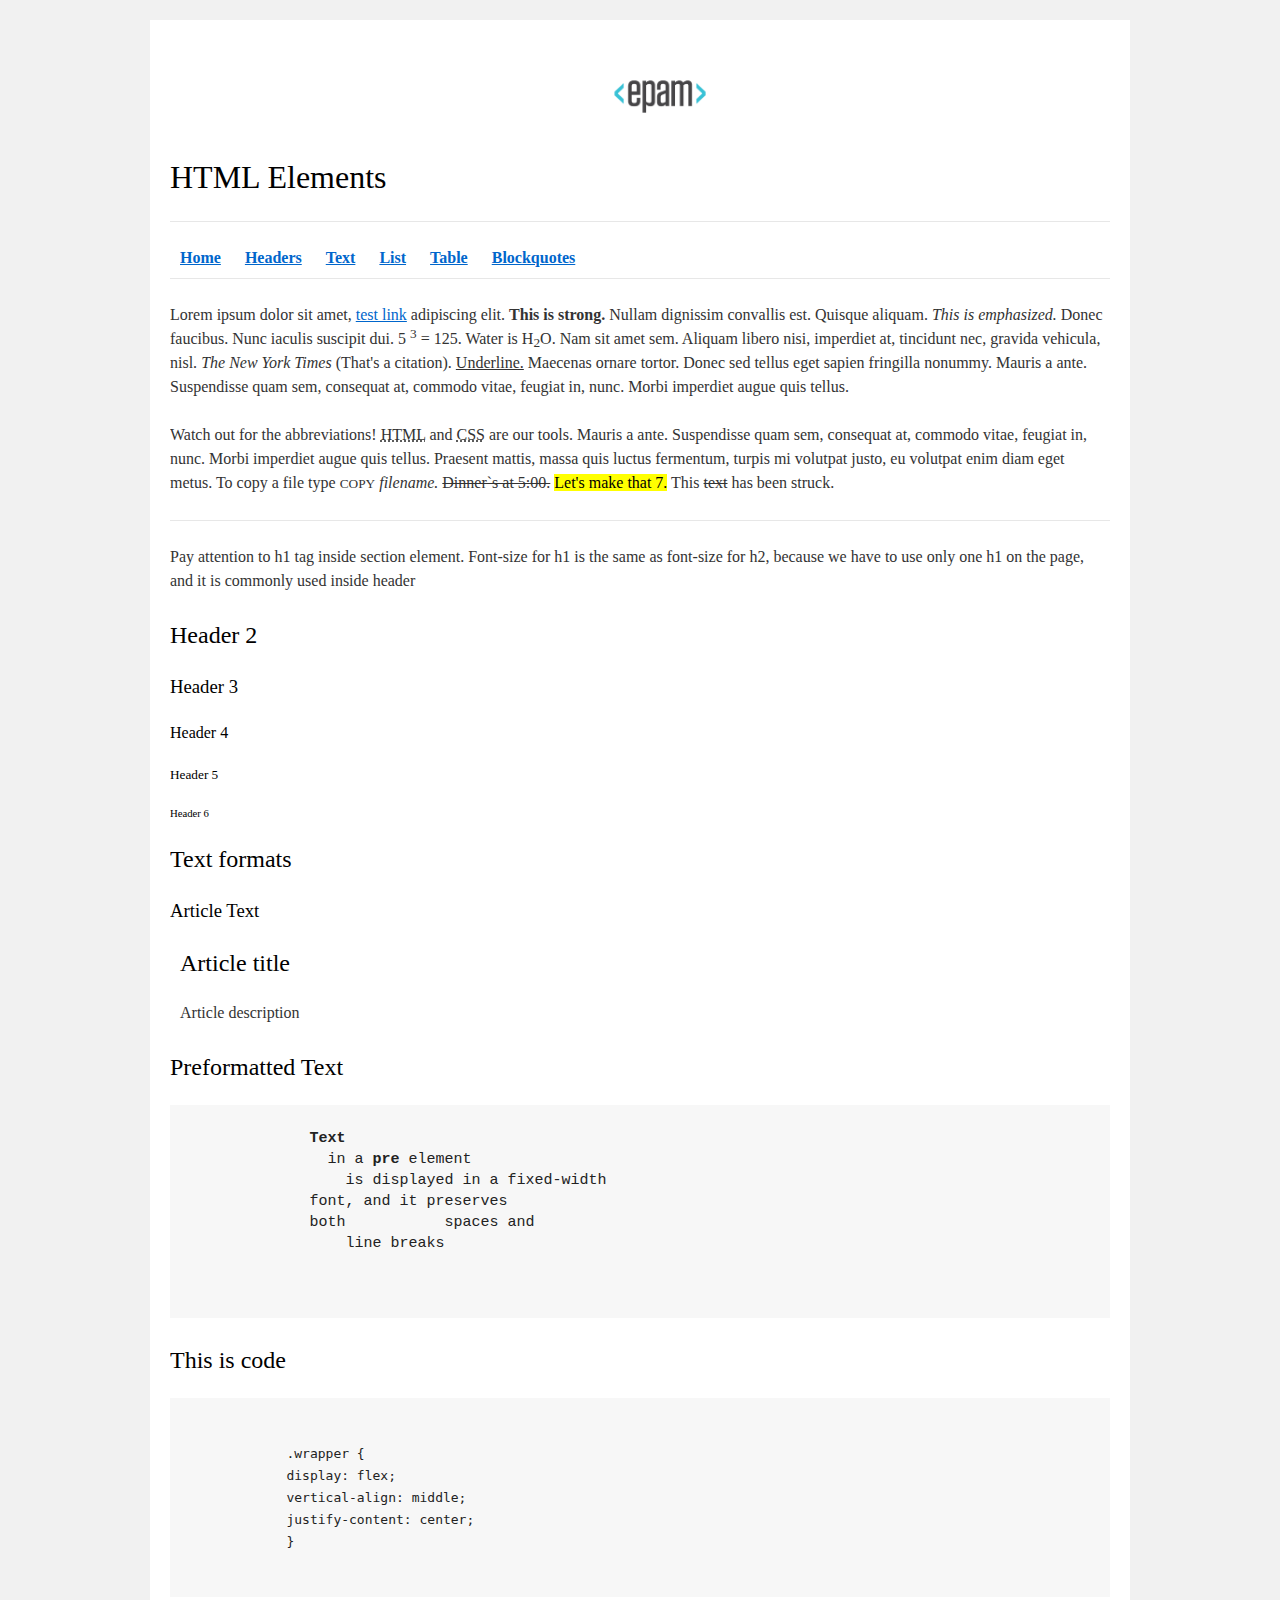
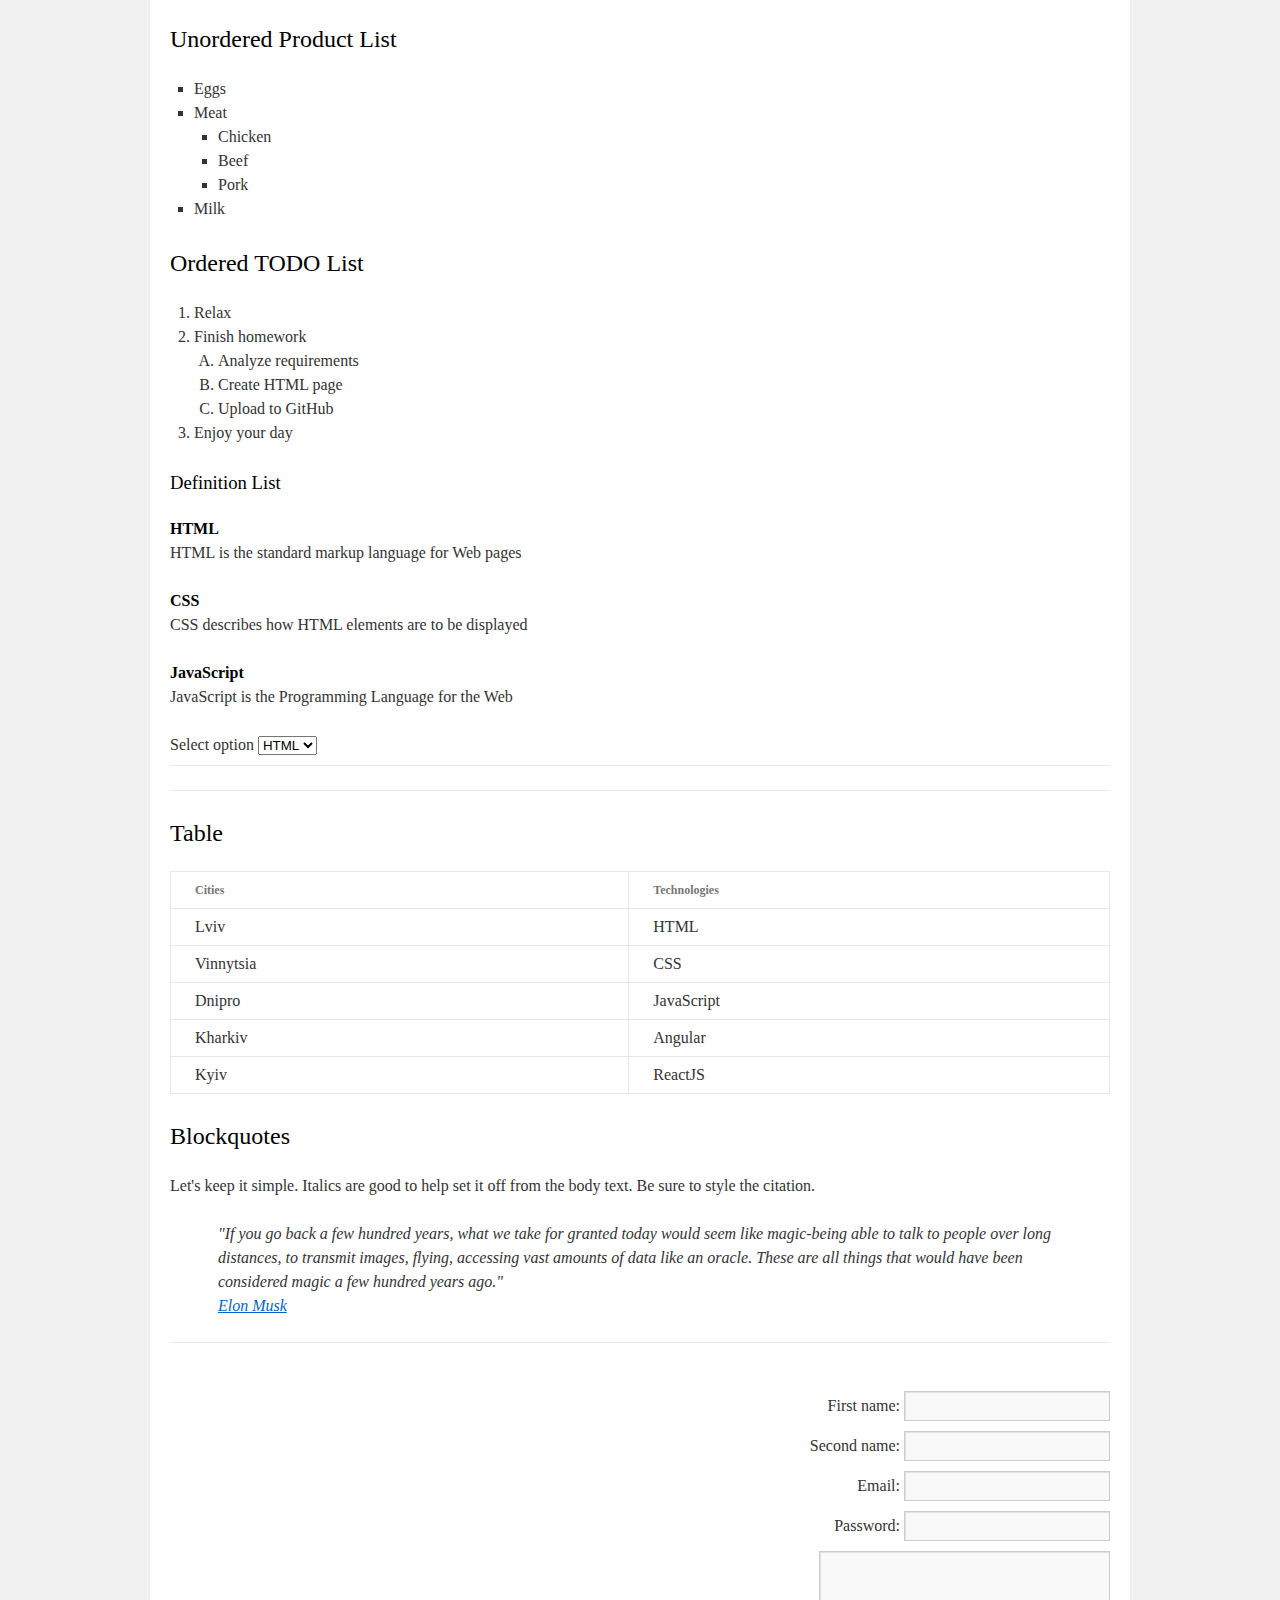
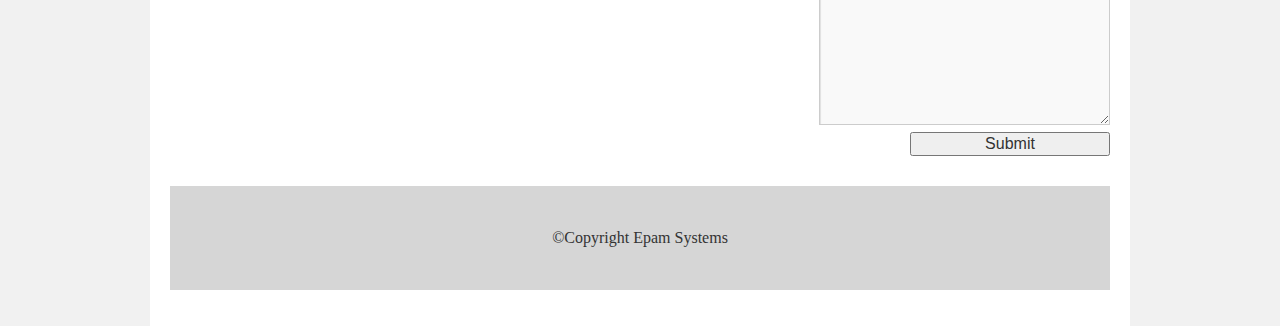
<file: FL11_HW1/homework/index.html>
<!DOCTYPE html>
<html lang="en">

<head>
  <meta charset="utf-8">
  <title>HTML Basics</title>
  <link rel="stylesheet" href="style.css">
</head>

<body>
  <div id="wrapper">
    <div id="main">
      <div id="container">
        <div id="content" role="main">
          <header id="home">
            <a href="http://epam.com"><img src="logo.png" alt="epam.com"></a>
            <h1>HTML Elements</h1>
          </header>
            <hr>
          <nav>
            <a href="#home"><b>Home</b></a>
            <a href="#headers"><b>Headers</b></a>
            <a href="#text"><b>Text</b></a>
            <a href="#list"><b>List</b></a>
            <a href="#table"><b>Table</b></a>
            <a href="#blockquotes"><b>Blockquotes</b></a>
          </nav>
          <hr>
          <div>
            <p>Lorem ipsum dolor sit amet,
              <a href="test">test link</a>
              adipiscing elit.
              <strong>This is strong.</strong>
              Nullam dignissim convallis est. Quisque aliquam.
              <i>This is emphasized.</i>
              Donec faucibus. Nunc iaculis suscipit dui. 5
              <sup>3</sup> = 125.
              Water is H<sub>2</sub>O.
              Nam sit amet sem. Aliquam libero nisi, imperdiet at, tincidunt nec, gravida vehicula, nisl.
              <cite>The New York Times</cite>
              (That&#39;s a citation).
              <u>Underline.</u>
              Maecenas ornare tortor. Donec sed tellus eget sapien fringilla nonummy. Mauris a ante. Suspendisse quam
              sem,
              consequat at, commodo vitae, feugiat in, nunc. Morbi imperdiet augue quis tellus.
            </p>
            <p>Watch out for the abbreviations!
              <abbr title="Hyper Text Markup Language">HTML</abbr>
              and
              <abbr title="Cascading Style Sheets">CSS</abbr>
              are our tools. Mauris a ante. Suspendisse quam sem, consequat at, commodo vitae, feugiat in, nunc. Morbi
              imperdiet augue quis tellus. Praesent mattis, massa quis luctus fermentum, turpis mi volutpat justo, eu
              volutpat enim diam eget metus. To copy a file type
              <small>COPY</small>
              <em>filename.</em>
              <del>Dinner`s at 5:00.</del>
              <mark>Let's make that 7.</mark>
              This <s>text</s> has been struck.
            </p>
            <hr>
          </div>
          <div id="headers">
            <p>Pay attention to h1 tag inside section element. Font-size for h1 is the same as font-size for h2,
              because we have to use only one h1 on the page, and it is commonly used inside header
            </p>
            <h2>Header 2</h2>
            <h3>Header 3</h3>
            <h4>Header 4</h4>
            <h5>Header 5</h5>
            <h6>Header 6</h6>
          </div>
          <div id="text">
            <h2>Text formats</h2>
            <h3>Article Text</h3>
            <article>
              <h2>Article title</h2>
              <p>Article description</p>
            </article>
          </div>
          <div>
            <h2>Preformatted Text</h2>
            <pre>
             <b>Text</b>
               in a <b>pre</b> element
                 is displayed in a fixed-width
             font, and it preserves
             both           spaces and
                 line breaks
                
            </pre>
            <h2>This is code</h2>
            <pre><code>
            .wrapper {
            display: flex;
            vertical-align: middle;
            justify-content: center;
            }
            </code></pre>
            </div>
            <div id="list">
              <h2>Unordered Product List</h2>
              <ul>
                <li>Eggs</li>
                <li>Meat
                  <ul>
                    <li>Chicken</li>
                    <li>Beef</li>
                    <li>Pork</li>
                  </ul>
                </li>
                <li>Milk</li>
              </ul>
              <h2>Ordered TODO List</h2>
              <ol>
                <li>Relax</li>
                <li>Finish homework
                  <ol>
                    <li>Analyze requirements</li>
                    <li>Create HTML page</li>
                    <li>Upload to GitHub</li>
                  </ol>
                </li>
                <li>Enjoy your day</li>
              </ol>
              <h3>Definition List</h3>
              <dl>
                <dt>HTML</dt>
                <dd>HTML is the standard markup language for Web pages</dd>
                <dt>CSS</dt>
                <dd>CSS describes how HTML elements are to be displayed</dd>
                <dt>JavaScript</dt>
                <dd>JavaScript is the Programming Language for the Web</dd>
              </dl>
              Select option
                <select>
                  <option value="html">HTML</option>
                  <option value="css">CSS</option>
                  <option value="js">JS</option>
                </select>
              
              <hr>
              <hr>
            </div>
            <div id="table">
              <h2>Table</h2>
              <table>
                <thead>
                  <tr>
                    <th>Cities</th>
                    <th>Technologies</th>
                  </tr>
                </thead>
                <tbody>
                  <tr>
                    <td>Lviv</td>
                    <td>HTML</td>
                  </tr>
                  <tr>
                    <td>Vinnytsia</td>
                    <td>CSS</td>
                  </tr>
                  <tr>
                    <td>Dnipro</td>
                    <td>JavaScript</td>
                  </tr>
                  <tr>
                    <td>Kharkiv</td>
                    <td>Angular</td>
                  </tr>
                  <tr>
                    <td>Kyiv</td>
                    <td>ReactJS</td>
                  </tr>
                </tbody>
              </table>
            </div>
            <div id="blockquotes">
              <h2>Blockquotes</h2>
              <p>Let's keep it simple. Italics are good to help set it off from the body text. Be sure to style the
                citation.
              </p>
                 
                <blockquote>"If you go back a few hundred years, what we take for granted today would seem like
                  magic-being
                  able
                  to talk to people over long distances, to transmit images, flying, accessing vast amounts of data
                  like an oracle. These are all things that would have been considered magic a few hundred years ago."
                  <br>
                  <a href="tesla.com">Elon Musk</a>
                </blockquote>
              <p></p>
              <hr>
            </div>
            
            <div id="form">
              <form>
                  
                <br>First name: <input type="text">
                <br>Second name: <input type="text">
                <br>Email: <input type="email">
                <br>Password: <input type="password">
                <br>
                <textarea cols="30" rows="7"></textarea>
                <br><input type="submit" value="Submit">
              </form>
            </div>
            <footer>
              &copy;Copyright Epam Systems
            </footer>
            </div>
            </div>
            </div>
            </div>
            </body>

            </html>
</file>
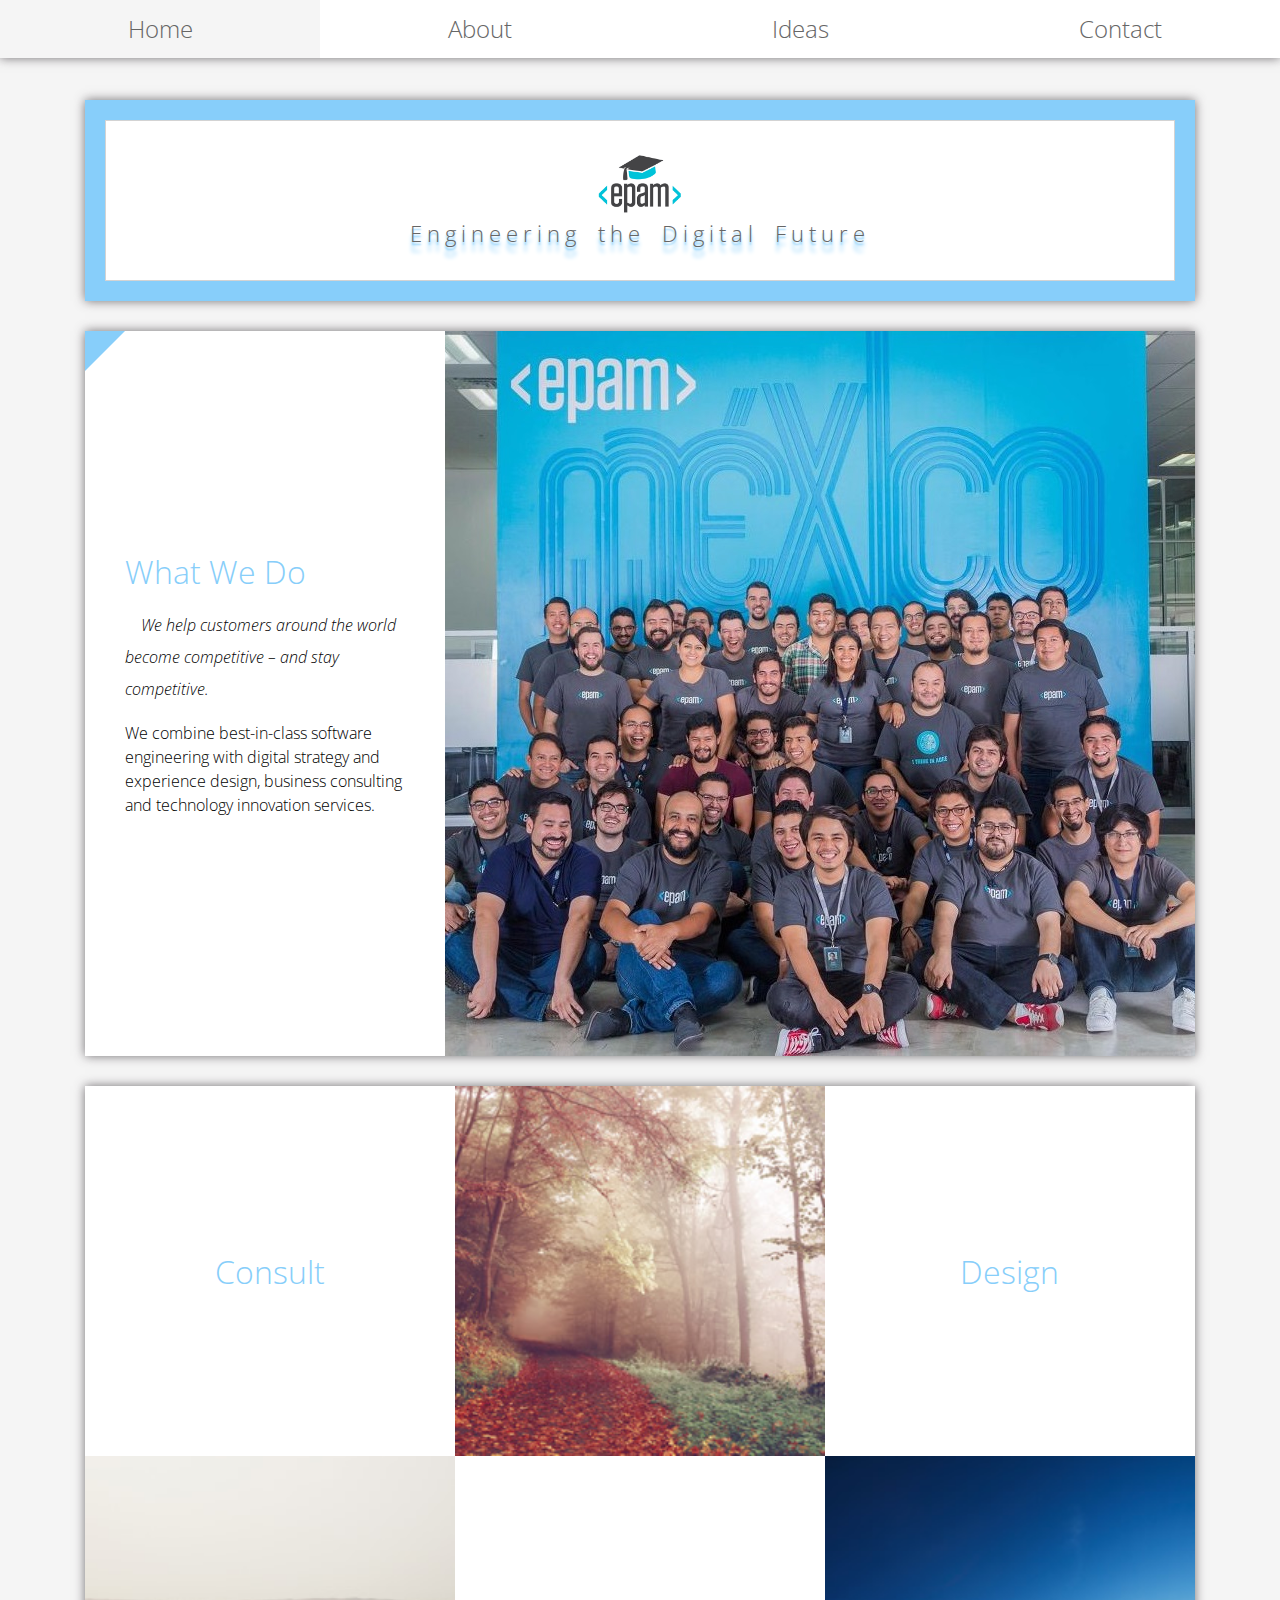
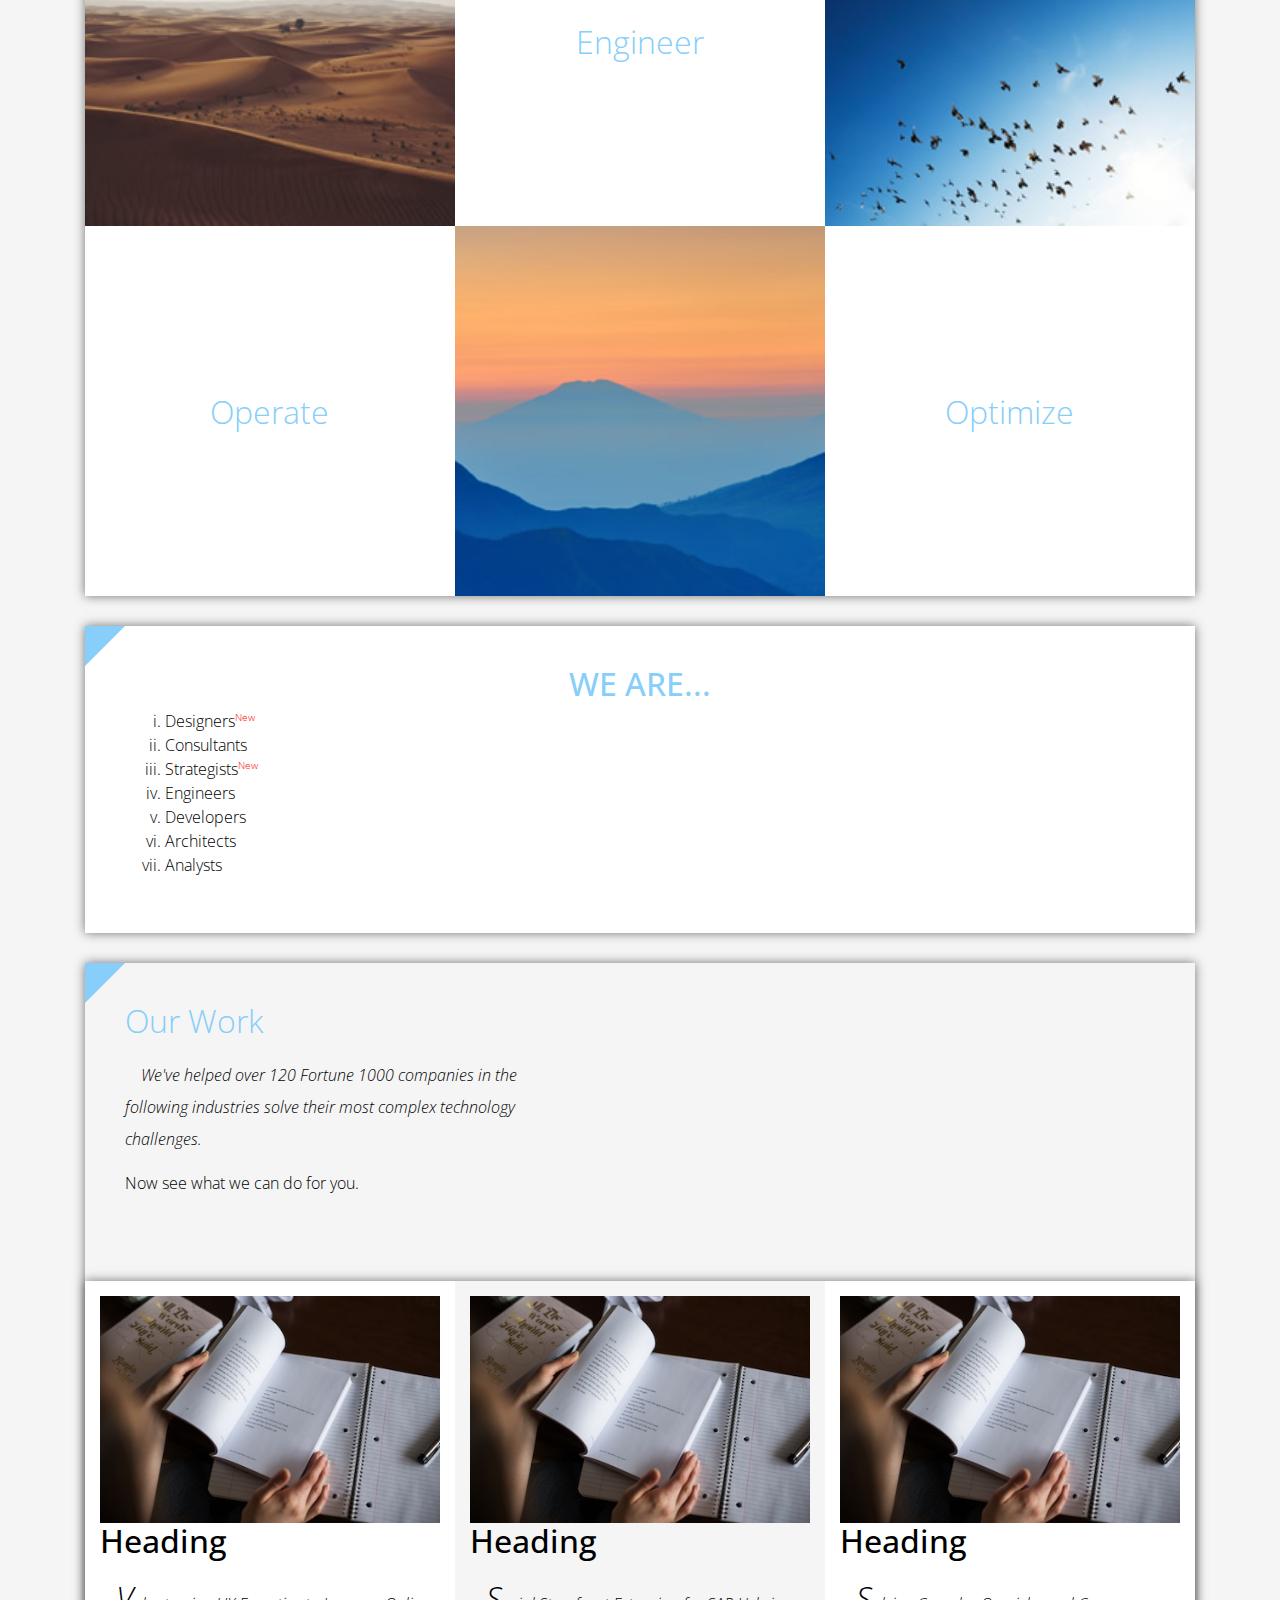
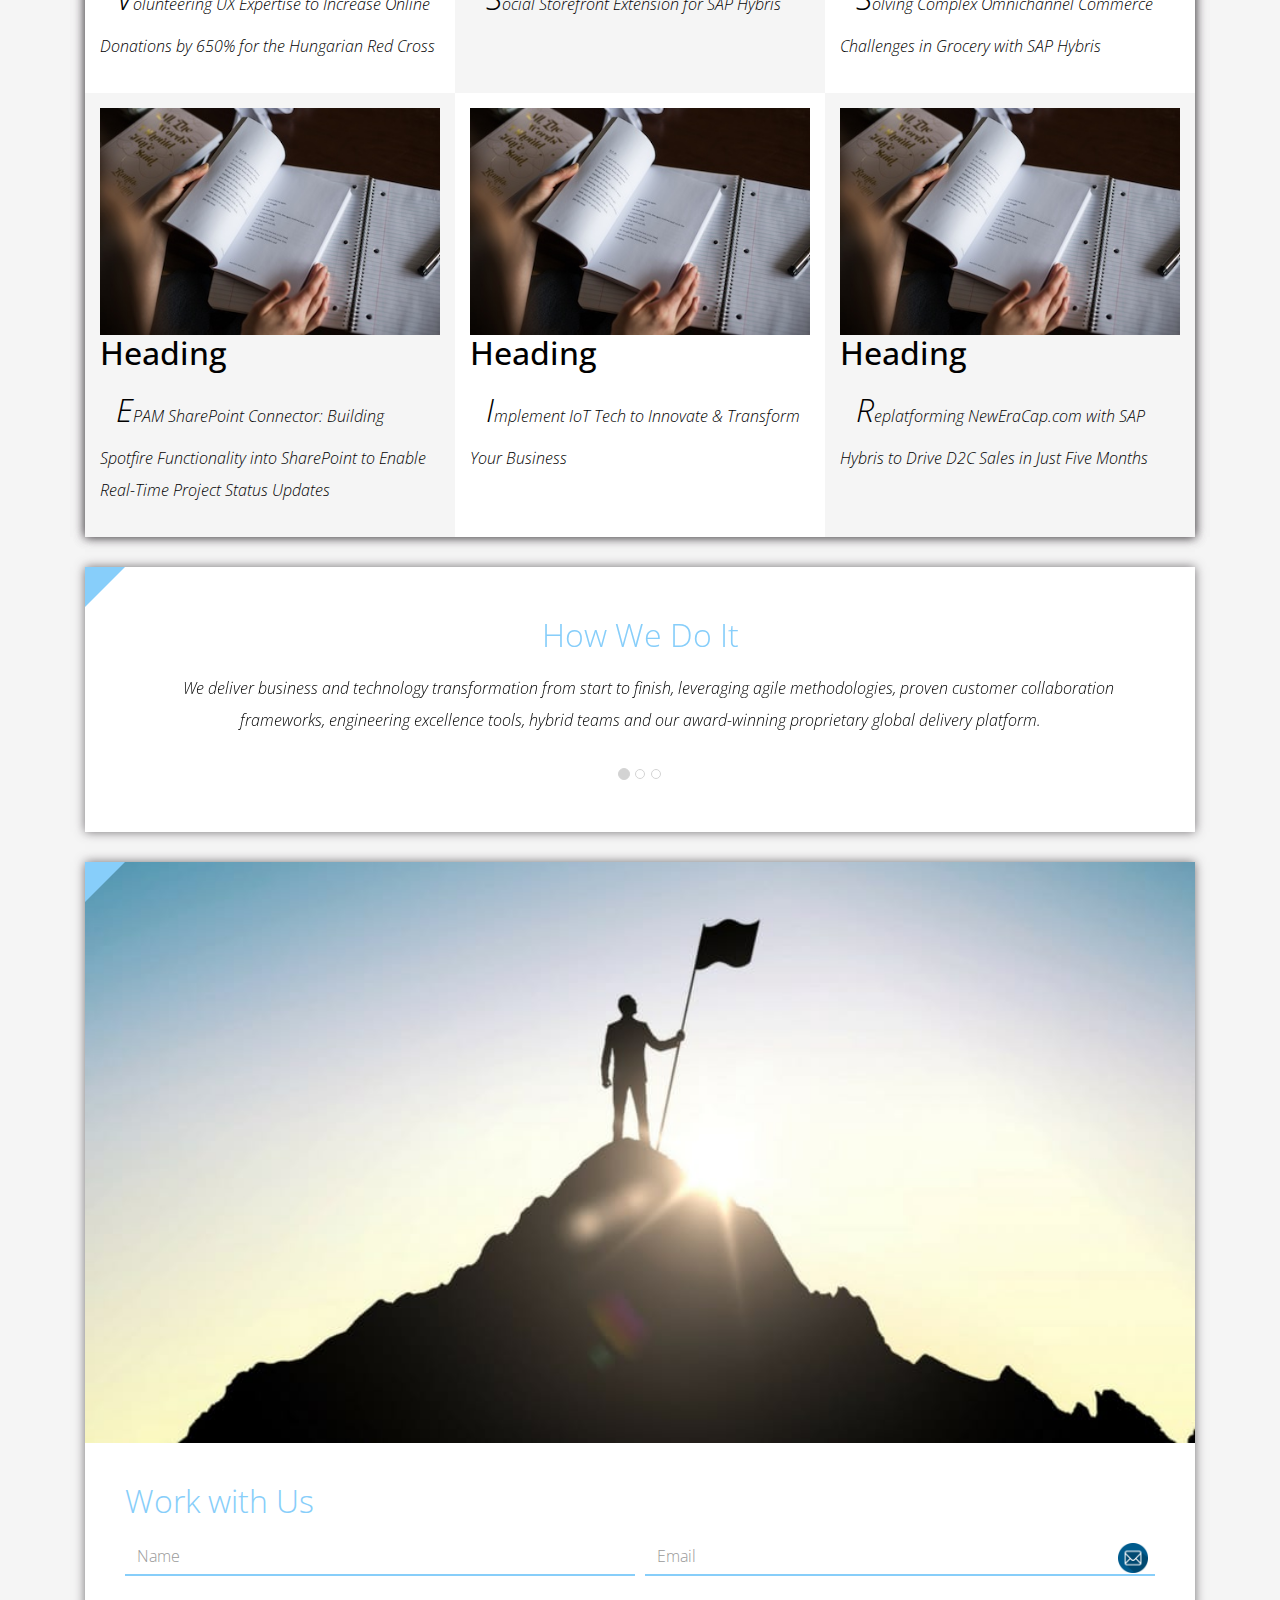
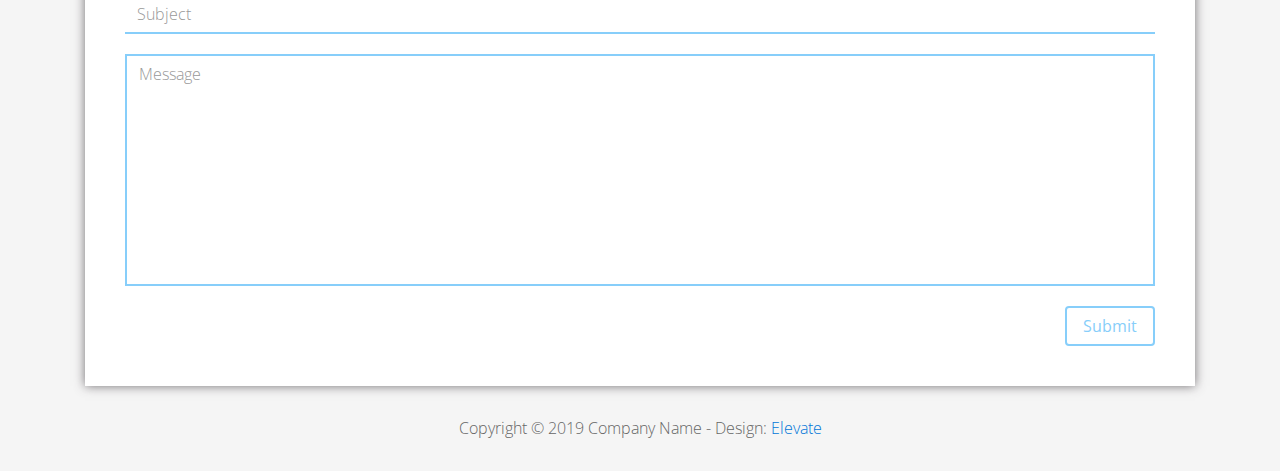
<file: FL11_HW2/homework/index.html>
<!DOCTYPE html>
<html lang="en">
<head>
  <meta charset="utf-8">
  <meta http-equiv="X-UA-Compatible" content="IE=edge">
  <meta name="viewport" content="width=device-width, initial-scale=1">

  <title>CSS Basics HW</title>



  <!-- load stylesheets -->
  <link rel="stylesheet" href="http://fonts.googleapis.com/css?family=Open+Sans:300,400">
  <!-- Google web font "Open Sans" -->
  <link rel="stylesheet" href="css/bootstrap.min.css">
  <!-- Bootstrap style -->
  <link rel="stylesheet" href="css/general.css">
  <link rel="stylesheet" href="css/style.css">
  <!-- Templatemo style -->
</head>

<body>
<div class="container">

  <div class="tm-sidebar">
    <nav class="tm-main-nav">
      <ul>
        <li class="tm-nav-item"><a href="#home" class="tm-nav-item-link">Home</a></li>
        <li class="tm-nav-item"><a href="#about" class="tm-nav-item-link">About</a></li>
        <li class="tm-nav-item"><a href="#ideas" class="tm-nav-item-link">Ideas</a></li>
        <li class="tm-nav-item"><a href="#contact" class="tm-nav-item-link">Contact</a></li>
      </ul>
    </nav>
  </div>

  <div class="tm-main-content">

    <div id="home" class="tm-content-box tm-content-header margin-b-10">
      <div class="tm-banner">
        <div class="tm-banner-inner">
          <img src="img/epam_logo.png" width="100" alt="">
          <p class="tm-banner-text">Engineering the Digital Future</p>
        </div>
      </div>
    </div>

    <section>
      <div class="tm-content-box flex-2-col">

        <div class="padding-medium flex-item tm-team-description-container flex-item">
          <h2 class="tm-section-title">What We Do</h2>
          <p class="tm-section-description">We help customers around the world become competitive – and stay competitive.</p>
          <p class="tm-section-description"> We combine best-in-class software engineering with digital strategy and experience design, business consulting and technology innovation services.</p>
        </div>
        <div class="flex-item tm-team-img">
          <img src="img/epam-mexico.jpg" alt="epam-mexico">
        </div>

      </div>

      <div id="about" class="tm-content-box">

        <ul class="boxes gallery-container">
          <li class="box box-bg">
            <h2 class="tm-section-title tm-section-title-box tm-box-bg-title">Consult</h2>
          </li>
          <li class="box">
            <a href="img/idea-large-01.jpg">
              <img src="img/idea-01.jpg" alt="Image" class="img-fluid thumbnail box-img">
            </a>
          </li>
          <li class="box box-bg">
            <h2 class="tm-section-title tm-section-title-box tm-box-bg-title">Design</h2>
          </li>
          <li class="box">
            <a href="img/idea-large-02.jpg">
              <img src="img/idea-02.jpg" alt="Image" class="img-fluid thumbnail box-img">
            </a>
          </li>
          <li class="box box-bg">
            <h2 class="tm-section-title tm-section-title-box tm-box-bg-title">Engineer</h2>
          </li>
          <li class="box">
            <a href="img/idea-large-03.jpg">
              <img src="img/idea-03.jpg" alt="Image" class="img-fluid thumbnail box-img">
            </a>
          </li>
          <li class="box box-bg">
            <h2 class="tm-section-title tm-section-title-box tm-box-bg-title">Operate</h2>
          </li>
          <li class="box">
            <a href="img/idea-large-04.jpg">
              <img src="img/idea-04.jpg" alt="Image" class="img-fluid thumbnail box-img">
            </a>
          </li>
          <li class="box box-bg">
            <h2 class="tm-section-title tm-section-title-box tm-box-bg-title">Optimize</h2>
          </li>
        </ul>

      </div>

    </section>

    <!-- slider -->
    <section class="heading tm-content-box">
      <div class="padding-medium">
        <h2> WE ARE...</h2>
        <ol>
          <li><a href="index.html" class="text">Designers</a></li>
          <li><a href="index.html">Consultants</a></li>
          <li><a href="#" class="text">Strategists</a></li>
          <li><a href="#">Engineers</a></li>
          <li><a href="#">Developers</a></li>
          <li><a href="#">Architects</a></li>
          <li><a href="#">Analysts</a></li>
        </ol>
      </div>
    </section>

    <section class="blocks">
      <div class="padding-medium flex-item tm-team-description-container">
        <h2 class="tm-section-title">Our Work</h2>
        <p class="tm-section-description">We've helped over 120 Fortune 1000 companies in the following industries solve their most complex technology challenges. </p>
        <p class="tm-section-description"> Now see what we can do for you.</p>
      </div>
      <div class="tm-content-box flex-2-col">
      </div>
      <div  class="tm-content-box">
        <ul class="boxes gallery-container">
          <li class="box box-work">
            <img src="img/study.jpeg" alt="Image" class="img-fluid">
            <div>
              <h2>Heading</h2>
              <p>Volunteering UX Expertise to Increase Online Donations by 650% for the Hungarian Red Cross</p>
            </div>
          </li>
          <li class="box box-work">
            <img src="img/study.jpeg" alt="Image" class="img-fluid">
            <div>
              <h2>Heading</h2>
              <p>Social Storefront Extension for SAP Hybris</p>
            </div>
          </li>
          <li class="box box-work">
            <img src="img/study.jpeg" alt="Image" class="img-fluid">
            <div>
              <h2>Heading</h2>
              <p>Solving Complex Omnichannel Commerce Challenges in Grocery with SAP Hybris</p>
            </div>
          </li>
          <li class="box box-work">
            <img src="img/study.jpeg" alt="Image" class="img-fluid">
            <div>
              <h2>Heading</h2>
              <p>EPAM SharePoint Connector: Building Spotfire Functionality into SharePoint to Enable Real-Time Project Status Updates</p>
            </div>
          </li>
          <li class="box box-work">
            <img src="img/study.jpeg" alt="Image" class="img-fluid">
            <div>
              <h2>Heading</h2>
              <p>Implement IoT Tech to Innovate &amp; Transform Your Business</p>
            </div>
          </li>
          <li class="box box-work">
            <img src="img/study.jpeg" alt="Image" class="img-fluid">
            <div>
              <h2>Heading</h2>
              <p>Replatforming NewEraCap.com with SAP Hybris to Drive D2C Sales in Just Five Months</p>
            </div>
          </li>
        </ul>

      </div>
    </section>

    <section id="ideas">
      <div id="tmCarousel" class="carousel slide tm-content-box" data-ride="carousel">

        <ol class="carousel-indicators">
          <li data-target="#tmCarousel" data-slide-to="0" class="active"></li>
          <li data-target="#tmCarousel" data-slide-to="1" class=""></li>
          <li data-target="#tmCarousel" data-slide-to="2" class=""></li>
        </ol>

        <div class="carousel-inner" role="listbox">

          <div class="carousel-item active">
            <div class="carousel-content">
              <div class="flex-item">
                <h2 class="tm-section-title">How We Do It</h2>
                <p class="tm-section-description carousel-description">We deliver business and technology transformation from start to finish, leveraging agile methodologies, proven customer collaboration frameworks, engineering excellence tools, hybrid teams and our award-winning proprietary global delivery platform.</p>
              </div>
            </div>
          </div>

          <div class="carousel-item">
            <div class="carousel-content">
              <div class="flex-item">
                <h2 class="tm-section-title">Our Clients</h2>
                <p class="tm-section-description carousel-description">Lorem ipsum dolor sit amet,
                  consectetur adipiscing elit. Quisque vel nisi pharetra nibh varius pharetra ac
                  sagittis nisi. Etiam pharetra vestibulum hendrerit. Pellentesque interdum metus
                  sed massa rutrum.</p>
              </div>
            </div>
          </div>

          <div class="carousel-item">
            <div class="carousel-content">
              <div class="flex-item">
                <h2 class="tm-section-title">Our Projects</h2>
                <p class="tm-section-description carousel-description">Donec ex libero, fringilla
                  vitae purus sit amet, rhoncus pharetra lorem. Pellentesque id sem id lacus
                  ultricies vehicula. Aliquam rutrum mi non. Pellentesque interdum metus sed massa
                  rutrum.</p>
              </div>
            </div>
          </div>

        </div>

      </div>
    </section>

    <section class="tm-content-box">
      <img src="img/contact-us.jpg" alt="Contact image" class="img-fluid img-contact-us">

      <div id="contact" class="padding-medium">
        <h2 class="tm-section-title">Work with Us</h2>
        <form action="#contact" method="get" class="contact-form">

          <div class="form-group col-xs-12 col-sm-12 col-md-6 col-lg-6 form-group-2-col-left">
            <input type="text" id="contact_name" name="contact_name" class="form-control"
                   placeholder="Name" required/>
          </div>
          <div class="form-group col-xs-12 col-sm-12 col-md-6 col-lg-6 form-group-2-col-right mandatory-field">
            <input type="email" id="contact_email" name="contact_email" class="form-control"
                   placeholder="Email" required/>
          </div>
          <div class="form-group">
            <input type="text" id="contact_subject" name="contact_subject" class="form-control"
                   placeholder="Subject" required/>
          </div>
          <div class="form-group">
            <textarea id="contact_message" name="contact_message" class="form-control" rows="9"
                      placeholder="Message" required></textarea>
          </div>

          <button type="submit" class="btn btn-primary submit-btn">Submit</button>

        </form>
      </div>
    </section>

    <footer class="tm-footer">
      <p class="text-xs-center">Copyright &copy; 2019 Company Name

        - Design: <a rel="nofollow" href="http://www.templatemo.com/tm-481-elevate"
                     target="_parent">Elevate</a></p>
    </footer>

  </div>

</div>

</body>
</html>
</file>
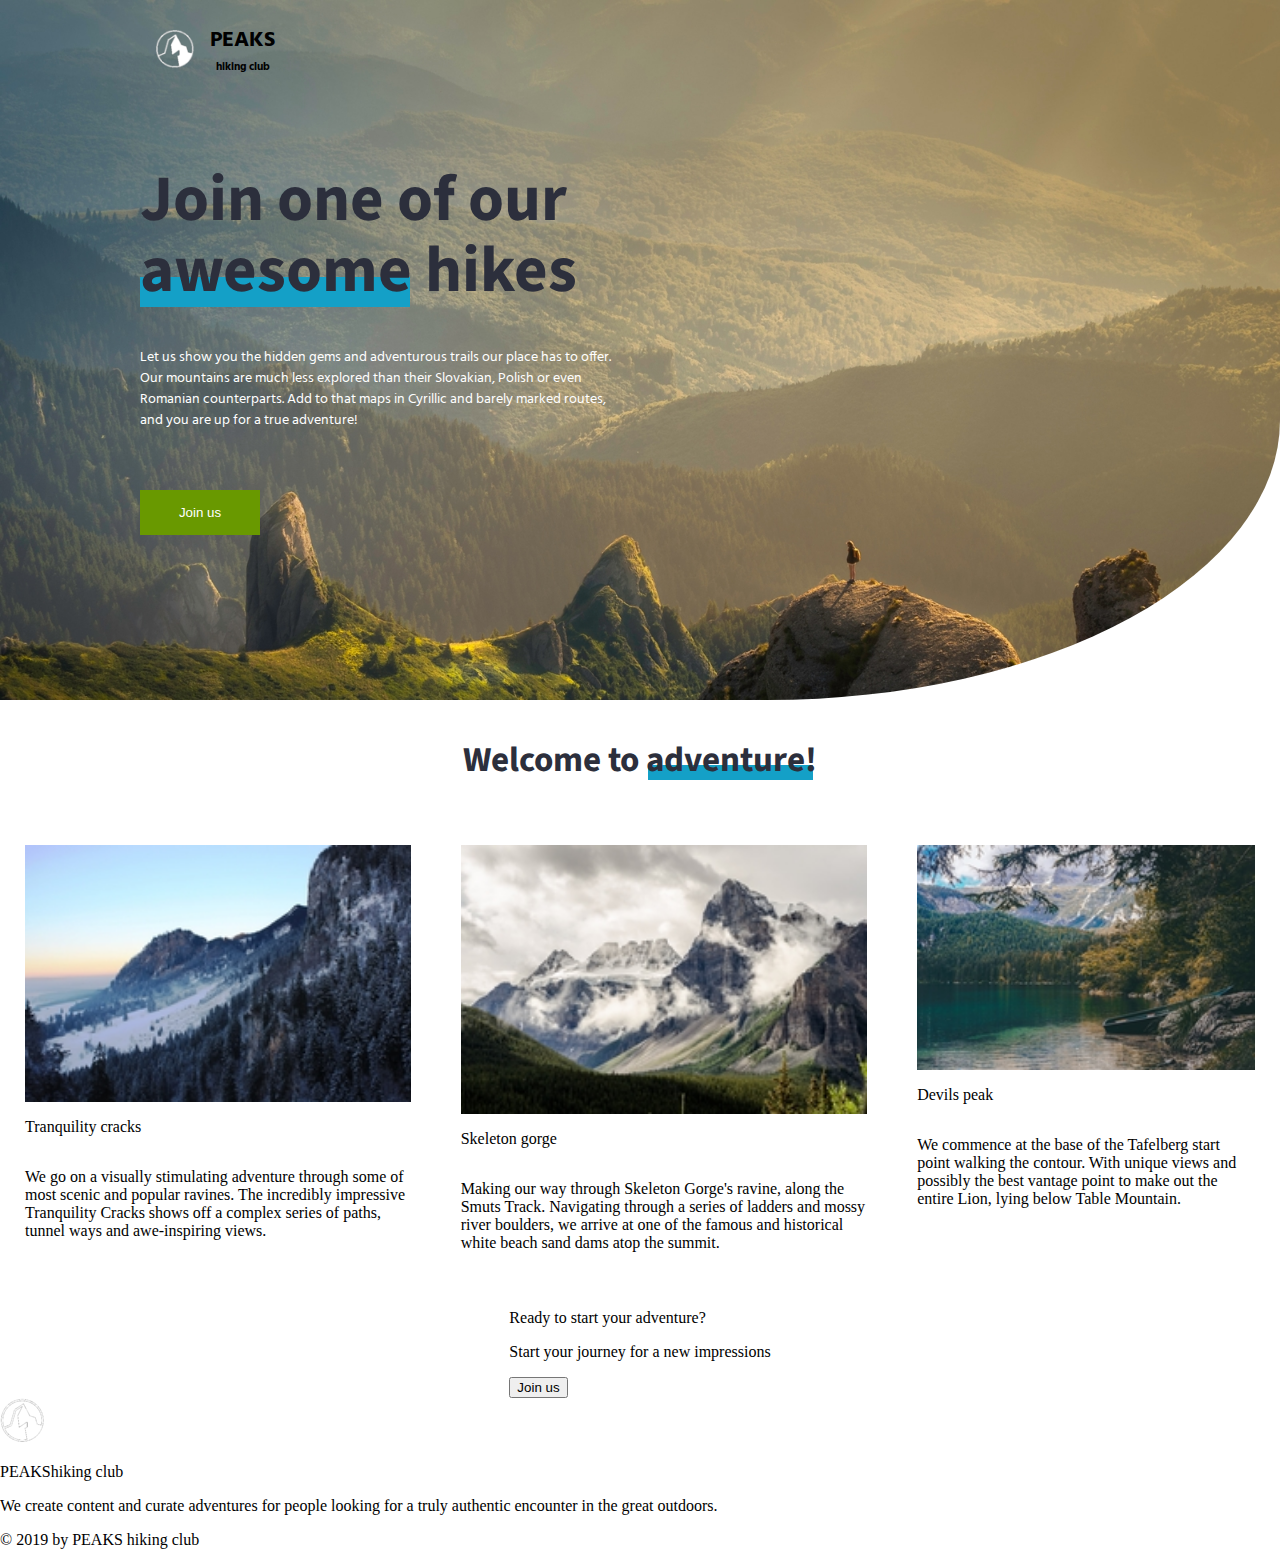
<file: FL11_HW3/homework/index.html>
<!DOCTYPE html>
<html lang="en">

  <head>
    <meta charset="UTF-8">
    <meta name="viewport" content="width=device-width, initial-scale=1.0">
    <meta http-equiv="X-UA-Compatible" content="ie=edge">
    <link href="https://fonts.googleapis.com/css?family=Hind:400,600%7CSource+Sans+Pro:400,600,700%7CFresca" rel="stylesheet"/>

    <!-- Styles should be switched here: -->

    <link rel="stylesheet" type="text/css" href="css/style1.css">
<!--     <link rel="stylesheet" type="text/css" href="css/style2.css">-->

    <title>PEAKS hiking club</title>
  </head>

  <body>
    <header class="header">
      <div class="header-wrap">
        <div class="landing-logo">
          <img src="img/m-logo.png" alt="logo" />
          <p>PEAKS<span>hiking club</span></p>
        </div>
        <p class="header_heading">
          Join one of our awesome hikes
        </p>
        <p class="header_text">
          Let us show you the hidden gems and adventurous trails our place has to offer.
          Our mountains are much less explored than their Slovakian,
          Polish or even Romanian counterparts. Add to that maps in Cyrillic and barely marked routes,
          and you are up for a true adventure!
        </p>
        <button class="header_button">Join us</button>
      </div>
    </header>
    <main class="section">
      <p class="section_text">
        Welcome to adventure!
      </p>
      <div class="section_card_wrap">
        <div class="section_card">
          <img class="section_card_img"
               src="img/m-1.jpg"
               alt="experts"/>
          <p class="section_card_heading">
            Tranquility cracks
            <span class="section_card_underline"></span>
          </p>
          <p class="section_card_text">
            We go on a visually stimulating adventure through some of most scenic and popular ravines.
            The incredibly impressive Tranquility Cracks shows off a complex series of paths, tunnel ways and awe-inspiring views.
          </p>
        </div>
        <div class="section_card">
          <img class="section_card_img"
               src="img/m-2.jpg"
               alt="content formats"/>
          <p class="section_card_heading">
            Skeleton gorge
            <span class="section_card_underline"></span>
          </p>
          <p class="section_card_text">
            Making our way through Skeleton Gorge's ravine, along the Smuts Track.
            Navigating through a series of ladders and mossy river boulders, we arrive at one of the famous and historical white beach sand dams atop the summit.
          </p>
        </div>
        <div class="section_card">
          <img class="section_card_img"
               src="img/m-3.jpg"
               alt="certificate"/>
          <p class="section_card_heading">
            Devils peak
            <span class="section_card_underline"></span>
          </p>
          <p class="section_card_text">
            We commence at the base of the Tafelberg start point walking the contour.
            With unique views and possibly the best vantage point to make out the entire Lion, lying below Table Mountain.
          </p>
        </div>
      </div>
      <div class="section_banner">
        <div class="section_banner_text_wrap">
          <p class="section_banner_heading">
            Ready to start your adventure?
          </p>
          <p class="section_banner_text">
            Start your journey for a new impressions
          </p>
        </div>
        <button class="section_banner_button">Join us</button>
      </div>
    </main>
    <footer class="footer">
      <div class="footer-wrap">
        <div class="footer_logo landing-logo">
          <img src="img/m-logo.png" alt="logo" />
          <p>PEAKS<span>hiking club</span></p>
        </div>
        <p class="footer_text">
          We create content  and curate adventures for  people looking for a truly authentic encounter in the great outdoors.
        </p>
        <span class="footer-cr">
          &copy; 2019 by PEAKS hiking club
        </span>
      </div>
    </footer>
  </body>

</html>
</file>
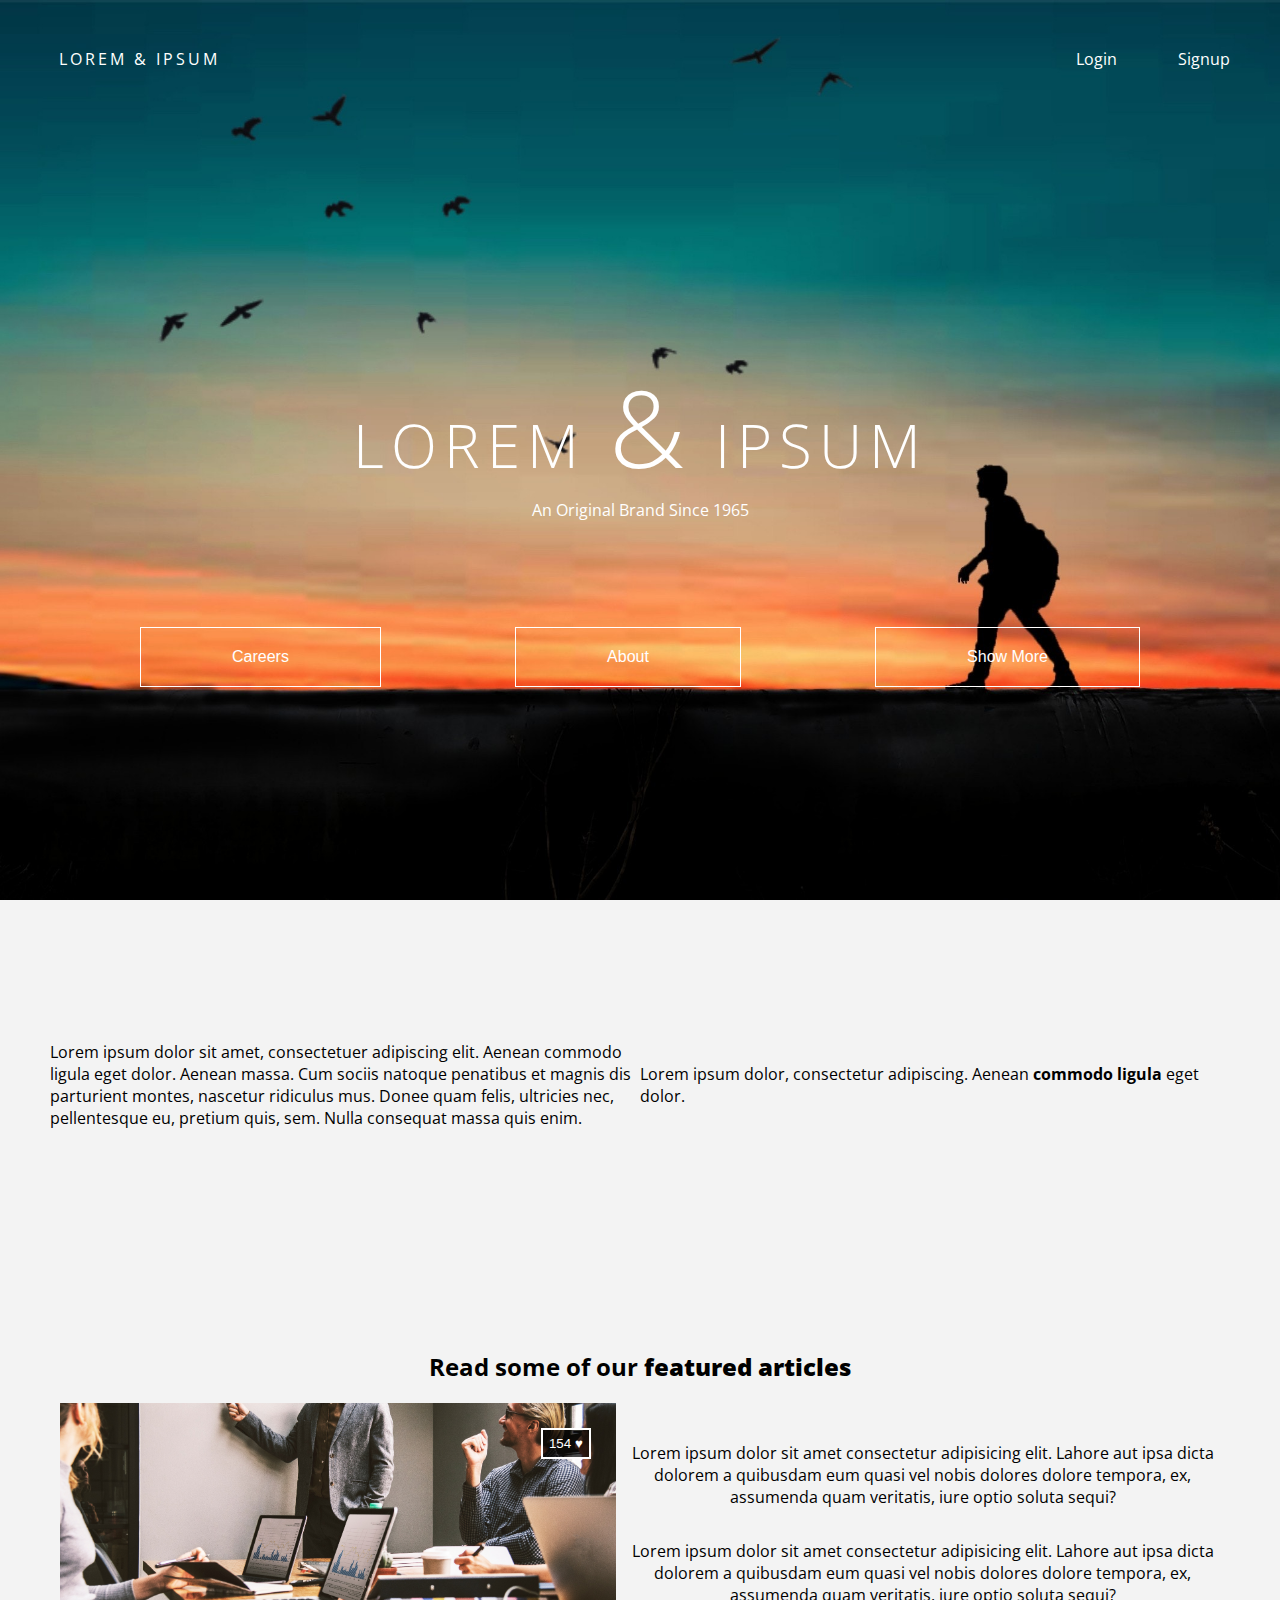
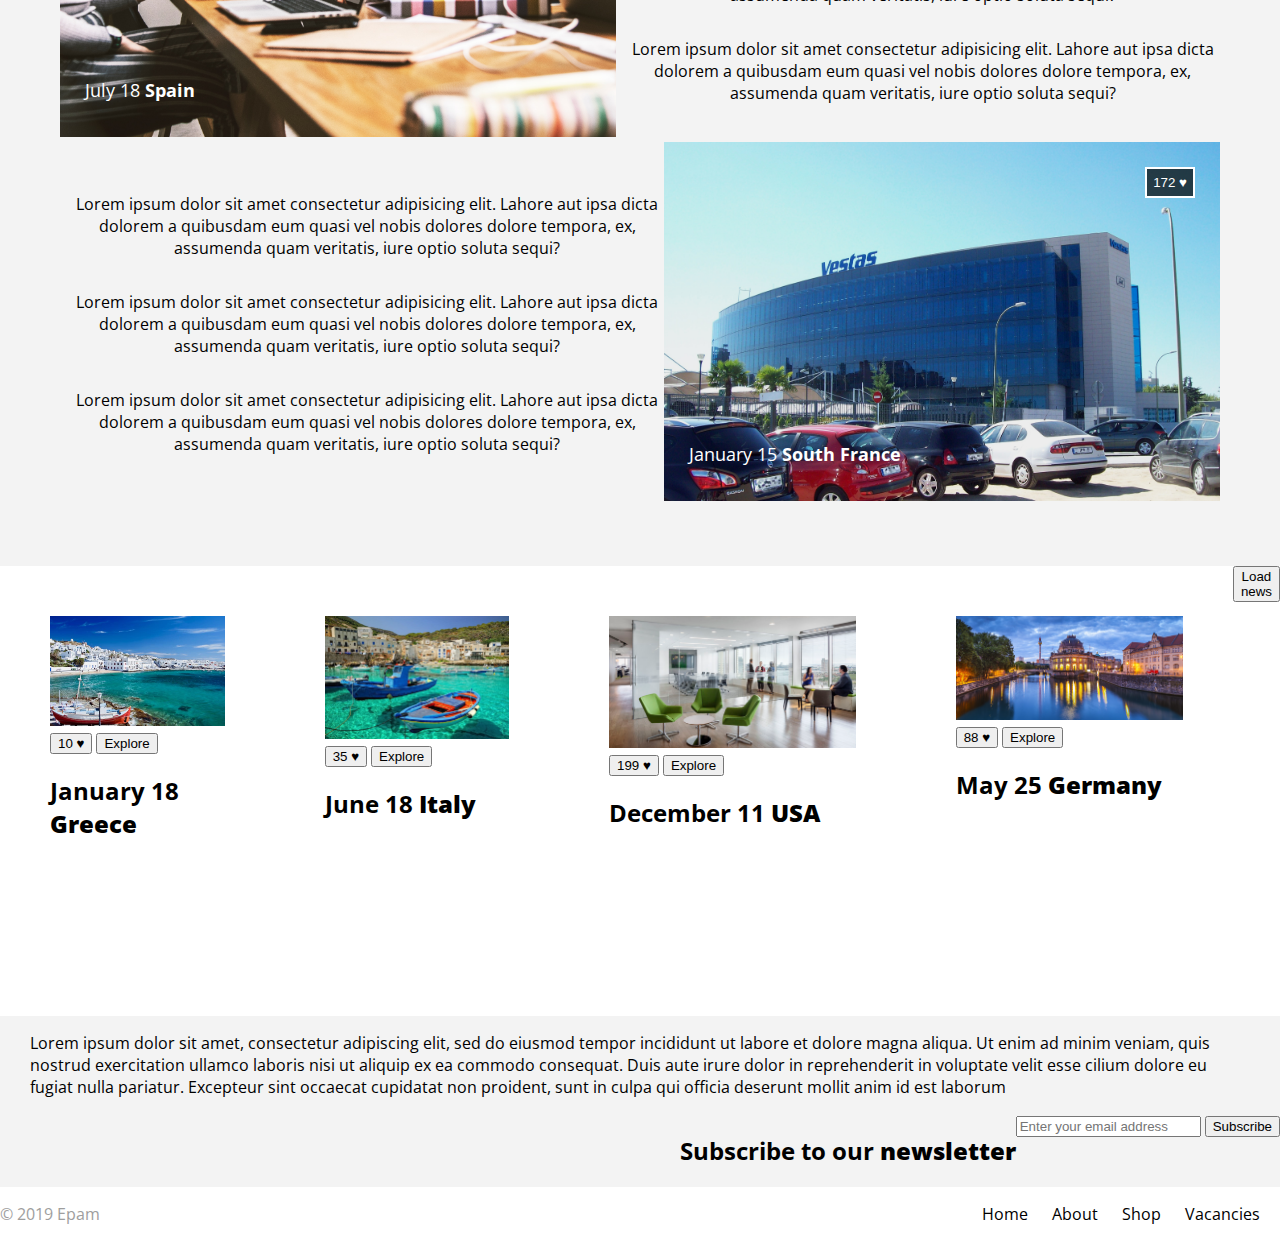
<file: FL11_HW4/homework/index.html>
<!DOCTYPE html>
<html lang="zxx">

<head>
    <meta charset="UTF-8">
    <meta name="viewport" content="width=device-width, initial-scale=1.0">
    <meta http-equiv="X-UA-Compatible" content="ie=edge">
    <link rel="stylesheet" type="text/css" href="css/style.css">
    <link href="http://fonts.googleapis.com/css?family=Open+Sans" rel="stylesheet">
    <title>CSS Layouts</title>
</head>

<body>
    <header>
        <div class="top">
            <div class="logo">
                <a href="#">Lorem & Ipsum</a>
            </div>
            <nav class="auth">
                <a href="#">Login</a>
                <a href="#">Signup</a>
            </nav>
        </div>
        <div class="header-title">
            <h2>Lorem <span>&</span> Ipsum</h2>
            <p>An Original Brand Since 1965</p>
        </div>
        <div class="nav-buttons">
            <button>Careers</button>
            <button>About</button>
            <button>Show  More</button>
        </div>
    </header>
    <main>
        <div class="about">
            <p>
                Lorem ipsum dolor sit amet, consectetuer adipiscing elit.
                Aenean commodo ligula eget dolor. Aenean massa.
                Cum sociis natoque penatibus et magnis dis parturient montes, nascetur ridiculus mus.
                Donee quam felis, ultricies nec, pellentesque eu, pretium quis, sem.
                Nulla consequat massa quis enim.
            </p>
            <p>
                Lorem ipsum dolor, consectetur adipiscing.
                Aenean <strong>commodo ligula</strong> eget dolor.
            </p>
        </div>
        <div class="featured">
            <h2>Read some of our <strong>featured articles</strong></h2>
            <div class="article">
                <div class="art-img">
                    <img src="img/sample-1.jpg" alt="Image">
                    <button class="like-btn"> 154 &#9829; </button>
                    <h2>July 18 <strong>Spain</strong></h2>
                </div>
                <div class="article-descr">
                    <p>Lorem ipsum dolor sit amet consectetur adipisicing elit.
                        Lahore aut ipsa dicta dolorem a quibusdam eum quasi vel nobis dolores dolore tempora,
                        ex, assumenda quam veritatis, iure optio soluta sequi?
                    </p>
                    <p>Lorem ipsum dolor sit amet consectetur adipisicing elit.
                        Lahore aut ipsa dicta dolorem a quibusdam eum quasi vel nobis dolores dolore tempora,
                        ex, assumenda quam veritatis, iure optio soluta sequi?
                    </p>
                    <p>Lorem ipsum dolor sit amet consectetur adipisicing elit.
                        Lahore aut ipsa dicta dolorem a quibusdam eum quasi vel nobis dolores dolore tempora,
                        ex, assumenda quam veritatis, iure optio soluta sequi?
                    </p>
                </div>
            </div>
            <div class="article">
                <div class="art-img">
                    <img src="img/sample-2.jpg" alt="Image">
                    <button class="like-btn"> 172 &#9829; </button>
                    <h2>January 15 <strong>South France</strong></h2>
                </div>
                <div class="article-descr">
                    <p>Lorem ipsum dolor sit amet consectetur adipisicing elit.
                        Lahore aut ipsa dicta dolorem a quibusdam eum quasi vel nobis dolores dolore tempora,
                        ex, assumenda quam veritatis, iure optio soluta sequi?
                    </p>
                    <p>Lorem ipsum dolor sit amet consectetur adipisicing elit.
                        Lahore aut ipsa dicta dolorem a quibusdam eum quasi vel nobis dolores dolore tempora,
                        ex, assumenda quam veritatis, iure optio soluta sequi?
                    </p>
                    <p>Lorem ipsum dolor sit amet consectetur adipisicing elit.
                        Lahore aut ipsa dicta dolorem a quibusdam eum quasi vel nobis dolores dolore tempora,
                        ex, assumenda quam veritatis, iure optio soluta sequi?
                    </p>
                </div>
            </div>
        </div>
        <section class="news">
            <div class="publ">
                <img src="img/news-list-1.jpg" alt="Image">
                <button class="like-btn"> 10 &#9829; </button>
                <button class="explore-btn">Explore</button>
                <h2>January 18 <strong>Greece</strong></h2>
            </div>
            <div class="publ">
                <img src="img/news-list-2.jpg" alt="Image">
                <button class="like-btn"> 35 &#9829; </button>
                <button class="explore-btn">Explore</button>
                <h2>June 18 <strong>Italy</strong></h2>
            </div>
            <div class="publ">
                <img src="img/news-list-3.jpg" alt="Image">
                <button class="like-btn"> 199 &#9829; </button>
                <button class="explore-btn">Explore</button>
                <h2>December 11 <strong>USA</strong></h2>
            </div>
            <div class="publ">
                <img src="img/news-list-4.jpg" alt="Image">
                <button class="like-btn"> 88 &#9829; </button>
                <button class="explore-btn">Explore</button>
                <h2>May 25 <strong>Germany</strong></h2>
            </div>
            <div class="load-btn">
                <button class="load">Load news</button>
            </div>
        </section>

        <footer>
            <div class="footer">
                <div class="footer-text"><p>
                    Lorem ipsum dolor sit amet, consectetur adipiscing elit,
                    sed do eiusmod tempor incididunt ut labore et dolore magna aliqua.
                    Ut enim ad minim veniam, quis nostrud exercitation ullamco laboris nisi ut aliquip ex ea commodo
                    consequat.
                    Duis aute irure dolor in reprehenderit in voluptate velit esse cilium dolore eu fugiat nulla
                    pariatur.
                    Excepteur sint occaecat cupidatat non proident, sunt in culpa qui officia deserunt mollit anim id
                    est laborum
                </p></div>
                <div class="sub"><div><h2>Subscribe to our <strong>newsletter</strong></h2></div>
                <form>
                    <input type="email" class="email" placeholder="Enter your email address" required>
                    <button class="sub-btn">Subscribe</button>
                </form></div>
            </div>
            <div class="footer-nav">
                <div><p>&copy; 2019 Epam</p></div>
                <nav>
                    <a href="">Home</a>
                    <a href="">About</a>
                    <a href="">Shop</a>
                    <a href="">Vacancies</a>
                </nav>
            </div>
        </footer>

    </main>
</body>

</html>
</file>
<file: FL11_HW1/homework/style.css>
html,body,div,span,applet,object,iframe,h1,h2,h3,h4,h5,h6,p,blockquote,pre,a,abbr,acronym,address,big,cite,code,del,dfn,em,font,img,ins,kbd,q,s,samp,small,strike,strong,sub,sup,tt,var,b,u,i,center,dl,dt,dd,ol,ul,li,fieldset,form,label,legend,table,caption,tbody,tfoot,thead,tr,th,td{background:transparent;border:0;margin:0;padding:0;vertical-align:baseline}body{line-height:1}h1,h2,h3,h4,h5,h6{clear:both;font-weight:normal}ol,ul{list-style:none}blockquote{quotes:none}blockquote:before,blockquote:after{content:'';content:none}del{text-decoration:line-through}table{border-collapse:collapse;border-spacing:0}a img{border:0}#container{float:left;margin:0 -240px 0 0;width:100%}#primary,#secondary{float:right;overflow:hidden;width:220px}#secondary{clear:right}#footer{clear:both;width:100%}.one-column #content{margin:0 auto;width:640px}.single-attachment #content{margin:0 auto;width:900px}body,input,textarea,.page-title span,.pingback a.url{font-family:Georgia,"Bitstream Charter",serif}h3#comments-title,h3#reply-title,#access .menu,#access div.menu ul,#cancel-comment-reply-link,.form-allowed-tags,#site-info,#site-title,#wp-calendar,.comment-meta,.comment-body tr th,.comment-body thead th,.entry-content label,.entry-content tr th,.entry-content thead th,.entry-meta,.entry-title,.entry-utility,#respond label,.navigation,.page-title,.pingback p,.reply,.widget-title,.wp-caption-text{font-family:"Helvetica Neue",Arial,Helvetica,"Nimbus Sans L",sans-serif}input[type="submit"]{font-family:"Helvetica Neue",Arial,Helvetica,"Nimbus Sans L",sans-serif}pre{font-family:"Courier 10 Pitch",Courier,monospace}code{font-family:Monaco,Consolas,"Andale Mono","DejaVu Sans Mono",monospace}#access .menu-header,div.menu,#colophon,#branding,#main,#wrapper{margin:0 auto;width:940px}#wrapper{background:#fff;margin-top:20px;padding:0 20px}#footer-widget-area{overflow:hidden}#footer-widget-area .widget-area{float:left;margin-right:20px;width:220px}#footer-widget-area #fourth{margin-right:0}#site-info{float:left;font-size:14px;font-weight:bold;width:700px}#site-generator{float:right;width:220px}body{background:#f1f1f1}body,input,textarea{color:#666;font-size:12px;line-height:18px}hr{background-color:#e7e7e7;border:0;clear:both;height:1px;margin-bottom:18px}p{margin-bottom:18px}ul{list-style:square;margin:0 0 18px 1.5em}ol{list-style:decimal;margin:0 0 18px 1.5em}ol ol{list-style:upper-alpha}ol ol ol{list-style:lower-roman}ol ol ol ol{list-style:lower-alpha}ul ul,ol ol,ul ol,ol ul{margin-bottom:0}dl{margin:0 0 24px 0}dt{font-weight:bold}dd{margin-bottom:18px}strong{font-weight:bold}cite,em,i{font-style:italic}big{font-size:131.25%}ins{background:#ffc;text-decoration:none}blockquote{font-style:italic;padding:0 3em}blockquote cite,blockquote em,blockquote i{font-style:normal}pre{background:#f7f7f7;color:#222;line-height:18px;margin-bottom:18px;overflow:auto;padding:1.5em}abbr,acronym{cursor:help}sup,sub{height:0;line-height:1;position:relative;vertical-align:baseline}sup{bottom:1ex}sub{top:.5ex}small{font-size:smaller}input{margin-bottom:10px}input[type="text"],input[type="password"],input[type="email"],input[type="url"],input[type="number"],textarea{background:#f9f9f9;border:1px solid #ccc;box-shadow:inset 1px 1px 1px rgba(0,0,0,0.1);-moz-box-shadow:inset 1px 1px 1px rgba(0,0,0,0.1);-webkit-box-shadow:inset 1px 1px 1px rgba(0,0,0,0.1);padding:2px}a:link{color:#06c}a:visited{color:#743399}a:active,a:hover{color:#ff4b33}.screen-reader-text{clip:rect(1px,1px,1px,1px);overflow:hidden;position:absolute !important;height:1px;width:1px}#header{padding:30px 0 0 0}#site-title{float:left;font-size:30px;line-height:36px;margin:0 0 18px 0;width:700px}#site-title a{color:#000;font-weight:bold;text-decoration:none}#site-description{color:#000;clear:right;float:right;font-style:italic;margin:15px 0 18px 0;opacity:.65;width:220px}#branding img{border-top:4px solid #000;border-bottom:1px solid #000;display:block;float:left}#access{background:#000;display:block;float:left;margin:0 auto;width:940px}#access .menu-header,div.menu{font-size:13px;margin-left:12px;width:928px}#access .menu-header ul,div.menu ul{list-style:none;margin:0}#access .menu-header li,div.menu li{float:left;position:relative}#access a{color:#aaa;display:block;line-height:38px;padding:0 10px;text-decoration:none}#access ul ul{box-shadow:0 3px 3px rgba(0,0,0,0.2);-moz-box-shadow:0 3px 3px rgba(0,0,0,0.2);-webkit-box-shadow:0 3px 3px rgba(0,0,0,0.2);display:none;position:absolute;top:38px;left:0;float:left;width:180px;z-index:99999}#access ul ul li{min-width:180px}#access ul ul ul{left:100%;top:0}#access ul ul a{background:#333;line-height:1em;padding:10px;width:160px;height:auto}#access li:hover>a,#access ul ul:hover>a{background:#333;color:#fff}#access ul li:hover>ul{display:block}#access ul li.current_page_item>a,#access ul li.current_page_ancestor>a,#access ul li.current-menu-ancestor>a,#access ul li.current-menu-item>a,#access ul li.current-menu-parent>a{color:#fff}* html #access ul li.current_page_item a,* html #access ul li.current_page_ancestor a,* html #access ul li.current-menu-ancestor a,* html #access ul li.current-menu-item a,* html #access ul li.current-menu-parent a,* html #access ul li a:hover{color:#fff}#main{clear:both;overflow:hidden;padding:40px 0 0 0}#content{margin-bottom:36px}#content,#content input,#content textarea{color:#333;font-size:16px;line-height:24px}#content p,#content ul,#content ol,#content dd,#content pre,#content hr{margin-bottom:24px}#content ul ul,#content ol ol,#content ul ol,#content ol ul{margin-bottom:0}#content pre,#content kbd,#content tt,#content var{font-size:15px;line-height:21px}#content code{font-size:13px}#content dt,#content th{color:#000}#content h1,#content h2,#content h3,#content h4,#content h5,#content h6{color:#000;line-height:1.5em;margin:0 0 20px 0}#content table{border:1px solid #e7e7e7;margin:0 -1px 24px 0;text-align:left;width:100%}#content tr th,#content thead th{color:#777;font-size:12px;font-weight:bold;line-height:18px;padding:9px 24px;border-right:1px solid #e7e7e7}#content tr td{border-top:1px solid #e7e7e7;padding:6px 24px;border-right:1px solid #e7e7e7}#content tr.odd td{background:#f2f7fc}.hentry{margin:0 0 48px 0}.home .sticky{background:#f2f7fc;border-top:4px solid #000;margin-left:-20px;margin-right:-20px;padding:18px 20px}.single .hentry{margin:0 0 36px 0}.page-title{color:#000;font-size:14px;font-weight:bold;margin:0 0 36px 0}.page-title span{color:#333;font-size:16px;font-style:italic;font-weight:normal}.page-title a:link,.page-title a:visited{color:#777;text-decoration:none}.page-title a:active,.page-title a:hover{color:#ff4b33}#content .entry-title{color:#000;font-size:21px;font-weight:bold;line-height:1.3em;margin-bottom:0}.entry-title a:link,.entry-title a:visited{color:#000;text-decoration:none}.entry-title a:active,.entry-title a:hover{color:#ff4b33}.entry-meta{color:#777;font-size:12px}.entry-meta abbr,.entry-utility abbr{border:0}.entry-meta abbr:hover,.entry-utility abbr:hover{border-bottom:1px dotted #666}.single-author .by-author{position:absolute !important;clip:rect(1px 1px 1px 1px);clip:rect(1px,1px,1px,1px)}.entry-content,.entry-summary{clear:both;padding:12px 0 0 0}.entry-content .more-link{white-space:nowrap}#content .entry-summary p:last-child{margin-bottom:12px}.entry-content fieldset{border:1px solid #e7e7e7;margin:0 0 24px 0;padding:24px}.entry-content fieldset legend{background:#fff;color:#000;font-weight:bold;padding:0 24px}.entry-content input{margin:0 0 24px 0}.entry-content input.file,.entry-content input.button{margin-right:24px}.entry-content label{color:#777;font-size:12px}.entry-content select{margin:0 0 24px 0}.entry-content sup,.entry-content sub{font-size:10px}.entry-content blockquote.left{float:left;margin-left:0;margin-right:24px;text-align:right;width:33%}.entry-content blockquote.right{float:right;margin-left:24px;margin-right:0;text-align:left;width:33%}.page-link{clear:both;color:#000;font-weight:bold;line-height:48px;word-spacing:.5em}.page-link a:link,.page-link a:visited{background:#f1f1f1;color:#333;font-weight:normal;padding:.5em .75em;text-decoration:none}.home .sticky .page-link a{background:#d9e8f7}.page-link a:active,.page-link a:hover{color:#ff4b33}body.page .edit-link{clear:both;display:block}#entry-author-info{background:#f2f7fc;border-top:4px solid #000;clear:both;font-size:14px;line-height:20px;margin:24px 0;overflow:hidden;padding:18px 20px}#entry-author-info #author-avatar{background:#fff;border:1px solid #e7e7e7;float:left;height:60px;margin:0 -104px 0 0;padding:11px}#entry-author-info #author-description{float:left;margin:0 0 0 104px}#entry-author-info h2{color:#000;font-size:100%;font-weight:bold;margin-bottom:0}.entry-utility{clear:both;color:#777;font-size:12px;line-height:18px}.entry-meta a,.entry-utility a{color:#777}.entry-meta a:hover,.entry-utility a:hover{color:#ff4b33}#content .video-player{padding:0}.format-standard .wp-video,.format-standard .wp-audio-shortcode,.format-audio .wp-audio-shortcode,.format-standard .video-player{margin-bottom:24px}.home #content .format-aside p,.home #content .category-asides p{font-size:14px;line-height:20px;margin-bottom:10px;margin-top:0}.format-gallery .size-thumbnail img,.category-gallery .size-thumbnail img{border:10px solid #f1f1f1;margin-bottom:0}.format-gallery .gallery-thumb,.category-gallery .gallery-thumb{float:left;margin-right:20px;margin-top:-4px}.home #content .format-gallery .entry-utility,.home #content .category-gallery .entry-utility{padding-top:4px}.attachment .entry-content .entry-caption{font-size:140%;margin-top:24px}.attachment .entry-content .nav-previous a:before{content:'\2190\00a0'}.attachment .entry-content .nav-next a:after{content:'\00a0\2192'}#content img.size-auto,#content img.size-full,#content img.size-large,#content img.size-medium,#content .entry-attachment img,#content .widget-container img{max-width:100%;height:auto}#ie8 #content img.size-auto,#ie8 #content img.size-full,#ie8 #content img.size-large,#ie8 #content img.size-medium,#ie8 #content .entry-attachment img{width:auto}.alignleft,img.alignleft{display:inline;float:left;margin-right:24px;margin-top:4px}.alignright,img.alignright{display:inline;float:right;margin-left:24px;margin-top:4px}.aligncenter,img.aligncenter{clear:both;display:block;margin-left:auto;margin-right:auto}img.alignleft,img.alignright,img.aligncenter{margin-bottom:12px}.wp-caption{background:#f1f1f1;line-height:18px;margin-bottom:20px;max-width:100%;padding:4px;text-align:center}.wp-caption img{margin:5px 5px 0;max-width:622px}.wp-caption p.wp-caption-text{color:#777;font-size:12px;margin:5px}.wp-smiley{margin:0}.gallery{margin:0 auto 18px}.gallery .gallery-item{float:left;margin-top:0;text-align:center}.gallery-columns-1 .gallery-item{width:100%}.gallery-columns-2 .gallery-item{width:50%}.gallery-columns-3 .gallery-item{width:33%}.gallery-columns-4 .gallery-item{width:25%}.gallery-columns-5 .gallery-item{width:20%}.gallery-columns-6 .gallery-item{width:16%}.gallery-columns-7 .gallery-item{width:14%}.gallery-columns-8 .gallery-item{width:12%}.gallery-columns-9 .gallery-item{width:11%}.gallery-columns-1 img{max-width:620px}.gallery-columns-2 img{max-width:288px}.gallery-columns-3 img{max-width:177px}.gallery-columns-4 img{max-width:122px}.gallery-columns-5 img{max-width:88px}.gallery-columns-6 img{max-width:66px}.gallery-columns-7 img{max-width:50px}.gallery-columns-8 img{max-width:39px}.gallery-columns-9 img{max-width:29px}.gallery-item img{height:auto}.gallery-columns-2 .attachment-medium{max-width:92%;height:auto}.gallery-columns-4 .attachment-thumbnail{max-width:84%;height:auto}.gallery .gallery-caption{color:#777;font-size:12px;margin:0 0 12px}.gallery dl{margin:0}.gallery img{border:10px solid #f1f1f1}.gallery br+br{display:none}#content .entry-attachment img{display:block;margin:0 auto}.navigation{color:#777;font-size:12px;line-height:18px;overflow:hidden}.navigation a:link,.navigation a:visited{color:#777;text-decoration:none}.navigation a:active,.navigation a:hover{color:#ff4b33}.nav-previous{float:left;width:50%}.nav-next{float:right;text-align:right;width:50%}#nav-above{margin:0 0 18px 0}#nav-above{display:none}.paged #nav-above,.single #nav-above{display:block}#nav-below{margin:-18px 0 0 0}#comments{clear:both}#comments .navigation{padding:0 0 18px 0}h3#comments-title,h3#reply-title{color:#000;font-size:20px;font-weight:bold;margin-bottom:0}h3#comments-title{padding:24px 0}.commentlist{list-style:none;margin:0}.commentlist li.comment{border-bottom:1px solid #e7e7e7;line-height:24px;margin:0 0 24px 0;padding:0 0 0 56px;position:relative}.commentlist li:last-child{border-bottom:0;margin-bottom:0}#comments .comment-body ul,#comments .comment-body ol{margin-bottom:18px}#comments .comment-body p:last-child{margin-bottom:6px}#comments .comment-body blockquote p:last-child{margin-bottom:24px}.commentlist ol{list-style:decimal}.commentlist .avatar{position:absolute;top:4px;left:0}.comment-author cite{color:#000;font-style:normal;font-weight:bold}.comment-author .says{font-style:italic}.comment-meta{font-size:12px;margin:0 0 18px 0}.comment-meta a:link,.comment-meta a:visited{color:#777;text-decoration:none}.comment-meta a:active,.comment-meta a:hover{color:#ff4b33}.commentlist .bypostauthor>div{background:#f2f7fc;border-top:4px solid #000;margin-bottom:10px;padding:10px 0 0 20px}.reply{font-size:12px;padding:0 0 24px 0}.reply a,a.comment-edit-link{color:#777}.reply a:hover,a.comment-edit-link:hover{color:#ff4b33}.commentlist .children{list-style:none;margin:0}.commentlist .children li{border:0;margin:0}.nopassword,.nocomments{display:none}#comments .pingback{border-bottom:1px solid #e7e7e7;margin-bottom:18px;padding-bottom:18px}.commentlist li.comment+li.pingback{margin-top:-6px}#comments .pingback p{color:#777;display:block;font-size:12px;line-height:18px;margin:0}#comments .pingback .url{font-size:13px;font-style:italic}input[type="submit"]{color:#333}form{text-align:right}input{width:200px}#respond{border-top:1px solid #e7e7e7;margin:24px 0;overflow:hidden;position:relative}#respond p{margin:0}#respond .comment-notes{margin-bottom:1em}.form-allowed-tags{line-height:1em}.children #respond{margin:0 48px 0 0}h3#reply-title{margin:18px 0}#comments-list #respond{margin:0 0 18px 0}#comments-list ul #respond{margin:0}#cancel-comment-reply-link{font-size:12px;font-weight:normal;line-height:18px}#respond .required{color:#ff4b33;font-weight:bold}#respond label{color:#777;font-size:12px}#respond input{margin:0 0 9px;width:98%}#respond textarea{width:98%}#respond .form-allowed-tags{color:#777;font-size:12px;line-height:18px}#respond .form-allowed-tags code{font-size:11px}#respond .form-submit{margin:12px 0}#respond .form-submit input{font-size:14px;width:auto}.widget-area ul{list-style:none;margin-left:0}.widget-area ul ul{list-style:square;margin-left:1.3em}.widget-area select{max-width:100%}.widget_search #s{width:60%}.widget_search label{display:none}.widget-container{word-wrap:break-word;-webkit-hyphens:auto;-moz-hyphens:auto;hyphens:auto;margin:0 0 18px 0}.widget-container .wp-caption img{margin:auto}.widget-container.widget_image .wp-caption{width:auto}.widget-container.widget_image .wp-caption img{margin-left:-8px}.widget-title{color:#222;font-size:14px;font-weight:bold}.widget-area a:link,.widget-area a:visited{text-decoration:none}.widget-area a:active,.widget-area a:hover{text-decoration:underline}.widget-area .entry-meta{font-size:11px}#wp_tag_cloud div{line-height:1.6em}#wp-calendar{width:100%}#wp-calendar caption{color:#222;font-size:14px;font-weight:bold;padding-bottom:4px;text-align:left}#wp-calendar thead{font-size:11px}#wp-calendar tbody{color:#aaa}#wp-calendar tbody td{background:#f5f5f5;border:1px solid #fff;padding:3px 0 2px;text-align:center}#wp-calendar tbody .pad{background:0}#wp-calendar tfoot #next{text-align:right}.widget_rss a.rsswidget{color:#000}.widget_rss a.rsswidget:hover{color:#ff4b33}.widget_rss .widget-title img{width:11px;height:11px}#main .widget-area ul{margin-left:0;padding:0 20px 0 0}#main .widget-area ul ul{border:0;margin-left:1.3em;padding:0}#main .widget-container.music-player ul{margin:0}#footer{margin-bottom:20px}#colophon{border-top:4px solid #000;margin-top:-4px;overflow:hidden;padding:18px 0}#site-info{font-weight:bold}#site-info a{color:#000;text-decoration:none}#site-generator{font-style:italic;position:relative}#site-generator a{background:url(images/wordpress.png) center left no-repeat;color:#666;display:inline-block;line-height:16px;padding-left:20px;text-decoration:none}#site-generator a:hover{text-decoration:underline}img#wpstats{display:block;margin:0 auto 10px}pre{-webkit-text-size-adjust:140%}code{-webkit-text-size-adjust:160%}#access,.entry-meta,.entry-utility,.navigation,.widget-area{-webkit-text-size-adjust:120%}#site-description{-webkit-text-size-adjust:none}@media print{body{background:none !important}#wrapper{clear:both !important;display:block !important;float:none !important;position:relative !important}#header{border-bottom:2pt solid #000;padding-bottom:18pt}#colophon{border-top:2pt solid #000}#site-title,#site-description{float:none;line-height:1.4em;margin:0;padding:0}#site-title{font-size:13pt}.entry-content{font-size:14pt;line-height:1.6em}.entry-title{font-size:21pt}#access,#branding img,#respond,.comment-edit-link,.edit-link,.navigation,.page-link,.widget-area{display:none !important}#container,#header,#footer{margin:0;width:100%}#content,.one-column #content{margin:24pt 0 0;width:100%}.wp-caption p{font-size:11pt}#site-info,#site-generator{float:none;width:auto}#colophon{width:auto}img#wpstats{display:none}#site-generator a{margin:0;padding:0}#entry-author-info{border:1px solid #e7e7e7}#main{display:inline}.home .sticky{border:0}}img{width:140px;vertical-align:middle;display:block;margin:0 auto;margin-left:calc(50% - 50px);margin-bottom:20px}nav>a{padding:10px;color:#0279c1}nav>a b:hover{color:#00527a}nav>a:visited{color:#0279c1}article{padding-left:10px}footer{margin-top:20px;padding:40px 20px;text-align:center;background:#3333}
</file>
<file: FL11_HW2/homework/css/general.css>
/* 

please don't edit this styles

*/

h2.tm-section-title {
    color: lightskyblue;
}

a:focus {
    color: #666;
    outline: 0
}

ul {
    padding: 0;
    margin: 0
}

body {
    background-color: #f5f5f5;
    color: #000;
    font-family: 'Open Sans', Helvetica, Arial, sans-serif;
    font-size: 16px;
    font-weight: 300;
    padding-top: 30px;
    overflow-x: hidden
}

section:before {
    position: absolute;
    z-index: 1
}

.box,
.tm-content-box,
.tm-main-nav {
    background-color: #fff
}

.tm-sidebar {
    z-index: 10;
    position: fixed;
    left: 0;
    right: 0;
    top: 0;
    width: 100%;
}

.tm-sidebar ul{
    margin: 0px;
    display: flex;
}

.tm-main-nav {
    font-size: 1.5em;
    text-align: center
}

.tm-nav-item {
    list-style: none;
    width: 100%;
}

.tm-nav-item-link {
    border: 1px solid transparent;
    color: #666;
    display: block;
    padding: 10px;
    width: 100%;
    -webkit-transition: all .3s ease;
    transition: all .3s ease
}

.carousel-indicators li,
.tm-banner-inner {
    border: 1px solid lightgrey
}


.tm-nav-item-link.active,
.tm-nav-item-link:hover {
    color: #666;
    text-decoration: none;
}

.tm-nav-item-link:focus {
    text-decoration: none
}

.tm-banner-text,
.tm-banner-title,
.tm-section-title {
    color: #666;
    font-weight: 300;
    margin: 0
}

.tm-section-title {
    margin-bottom: 20px
}

.tm-section-title-box {
    margin-bottom: 0
}

.tm-banner-title {
    font-size: 3.3em;
    letter-spacing: 2px;
    text-transform: uppercase
}

.tm-main-content {
    padding-top: 70px;
}

.tm-content-box {
    overflow: hidden;
    margin-bottom: 30px
}

.padding-medium {
    padding: 40px
}

.tm-banner {
    padding: 30px
}

.tm-banner-inner {
    padding: 30px 0;
    height: 100%;
    text-align: center;
    display: flex;
    -webkit-box-orient: vertical;
    -webkit-box-direction: normal;
    -webkit-flex-direction: column;
    -ms-flex-direction: column;
    flex-direction: column;
    -webkit-box-align: center;
    -webkit-align-items: center;
    -ms-flex-align: center;
    align-items: center;
    -webkit-box-pack: center;
    -webkit-justify-content: center;
    -ms-flex-pack: center;
    justify-content: center
}

.tm-banner-inner img{
    width: 120px;
}

.tm-banner-text {
    font-size: 1.4em
}

.boxes,
.tm-box-bg-title {
    display: -webkit-box;
    display: -webkit-flex;
    display: -ms-flexbox
}

/*.flex-item {*/
    /*-webkit-box-flex: 0 1 auto;*/
    /*-webkit-flex: 0 1 auto;*/
    /*-ms-flex: 0 1 auto;*/
    /*flex: 0 1 auto*/
/*}*/

.section-description {
    line-height: 1.8;
    margin-bottom: 25px
}

.section-description:last-child {
    margin-bottom: 0
}

.tm-team-description-container {
    max-width: 500px
}

.tm-team-info {
    display: flex
}

.box {
    list-style: none;
    width: 33.3333%;
    height: auto;
}

.box-bg {
    position: relative
}

.box-img {
    width: 100%;
}

.tm-box-bg-title {
    position: absolute;
    top: 0;
    right: 0;
    bottom: 0;
    left: 0;
    display: flex;
    -webkit-box-align: center;
    -webkit-align-items: center;
    -ms-flex-align: center;
    align-items: center;
    -webkit-box-pack: center;
    -webkit-justify-content: center;
    -ms-flex-pack: center;
    justify-content: center
}

.boxes {
    display: flex;
    -webkit-flex-wrap: wrap;
    -ms-flex-wrap: wrap;
    flex-wrap: wrap
}

.gallery-container a {
    cursor: -webkit-zoom-in;
    cursor: zoom-in
}

.carousel {
    position: relative;
    height: auto;
    padding: 50px 50px 80px;
    text-align: center
}

.carousel-indicators {
    bottom: 30px
}

.carousel-content {
    color: #000;
    display: -webkit-box;
    display: -webkit-flex;
    display: -ms-flexbox;
    display: flex;
    -webkit-box-align: center;
    -webkit-align-items: center;
    -ms-flex-align: center;
    align-items: center
}

.carousel-indicators .active {
    background-color: lightgrey
}

.contact-form {
    overflow: hidden
}

.form-control {
    border-radius: 0;
    font-size: 1em
}

.form-control:focus {
    border-color: lightgrey;
    box-shadow: inset 0 1px 1px rgba(0, 0, 0, .075), 0 0 8px rgba(153, 153, 153, .45)
}

.form-group {
    margin-bottom: 20px
}

.form-group-2-col-left {
    padding-left: 0;
    padding-right: 5px
}

.form-group-2-col-right {
    padding-right: 0;
    padding-left: 5px
}

.mandatory-field:after {
    position: absolute;
    top: 0;
    right: 7px
}

.carousel-inner>.carousel-item>a>img, .carousel-inner>.carousel-item>img, .img-contact-us {
    width: 100%;
}

.tm-footer {
    color: #666;
    padding-bottom: 15px
}
</file>
<file: FL11_HW2/homework/css/style.css>
.box-bg:hover {
    background-color: lightskyblue;
}

h2.tm-section-title-box:hover {
    color: white;
}

.tm-content-box,
.tm-sidebar,
.blocks {
    box-shadow: 0px 0px 10px rgba(61, 55, 61, 0.7);
}

.tm-banner {
    background-color: lightskyblue;
    padding: 20px;
}

.tm-banner-inner {
    background-color: white;
}

.tm-banner-text {
    text-shadow: 0px 3px 2px lightskyblue, 0px 10px 4px lightskyblue;
    letter-spacing: 5px;
    word-spacing: 6px;
    animation: rotate 4s both infinite;
}

section::before {
    content: "";
    border: 20px solid transparent;
    border-left: 20px solid lightskyblue;
    border-top: 20px solid lightskyblue;
    width: 0;
    height: 0;
}

.flex-2-col {
    display: flex;
    align-items: center;
}

.heading.tm-content-box h2 {
    text-align: center;
    color: lightskyblue;
}

.padding-medium ol {
    list-style-type: lower-roman;
}

.padding-medium a {
    color: black;
    text-decoration: none;
}

.padding-medium a:visited {
    color: #ffb347;
}

.padding-medium a:hover {
    color: #ffb347;
    font-weight: bold;
}

.padding-medium a:hover::before {
    content: "|";
    color: #ffb347;
    font-weight: bold;
}

.padding-medium a.text:after {
    content: "New";
    color: red;
    font-size: 10px;
    vertical-align: super;
}

.box-work {
    padding: 15px;
}


.box-work p::first-letter {
    font-size: 2em;
}

.box-work:nth-child(even) {
    background-color: #f5f5f5;
}

#contact h2 {
    text-align: left;
}

.form-control {
    border: none;
    border-bottom: 2px solid lightskyblue;
}

.contact-form .mandatory-field::after {
    content: "";
    margin-top: 5px;
    height: 30px;
    width: 30px;
    background: url(../img/email-icon.png) no-repeat center;
    background-size: cover;
}

#contact_message {
    border: 2px solid lightskyblue;
    resize: none;
}

.form-control:focus {
    background-color: lightskyblue;
    color: white;
    outline: none;
}

.submit-btn {
    background-color: white;
    color: lightskyblue;
    border: 2px solid lightskyblue;
    float: right;
}

.submit-btn:hover {
    background-color: lightskyblue;
    color: white;
}

.tm-nav-item:hover {
    background-color: #f5f5f5
}

h2+p {

    font-style: italic;
    line-height: 2;
    text-indent: 1em;
}


@media print {

    #about,
    .boxes,
    .tm-sidebar,
    ::before,
    ::after,
    .tm-team-img,
    .img-contact-us,
    #contact,
    .carousel-indicators,
    .flex-2-col {
        display: none;
    }

    body {
        background-color: white;
    }

    .tm-team-description-container {
        display: block;
        max-width: 100%;
    }

    .tm-main-content {
        padding: 0;
    }

    .tm-banner {
        background-color: white;
        padding: 0;
    }

    h2,
    .tm-section-title {
        text-align: center;
        text-transform: uppercase;
    }

    p {
        font-style: inherit;
        line-height: 1.5;
        text-align: center;
    }

    h2+p {
        font-style: inherit;
        line-height: 1.5;
        text-align: center;
    }

    .heading ol {
        list-style-type: none;
        width: 40%;
        margin-left: auto;
        margin-right: auto;
        padding-right: 4%;
    }

    .padding-medium {
        padding: 0;

    }

    .padding-medium a {
        color: black;
        font-size: 11px;
    }

    .padding-medium a:visited {
        color: black;
    }

    li:first-letter {
        color: lightskyblue;
        font-size: 2em;
    }

    ol>li:nth-child(odd) {
        text-align: left;
        margin-left: 30px;
    }

    ol>li:nth-child(even) {
        text-align: right;
        margin-right: 30px;
    }

    .tm-content-box {
        margin: 0;
        padding-bottom: 20px;
    }

    #tmCarousel {
        padding-top: 0;
    }

}


@keyframes rotate {
    0% {
        transform: rotateY(0);
    }

    50% {
        transform: rotateY(180deg);
    }

    100% {
        transform: rotateY(0deg);
    }

}
</file>
<file: FL11_HW3/homework/css/style1.css>
body {
  margin: 0;
  background-color: #ffffff; }

header {
  background: url("../img/m-h-day.jpg");
  height: 700px;
  background-size: cover;
  background-repeat: no-repeat;
  border-bottom-right-radius: 40%; }
  header .header-wrap {
    padding-left: 140px; }
    header .header-wrap .landing-logo {
      font-family: "Hind", sans-serif;
      display: flex;
      align-items: center; }
      header .header-wrap .landing-logo img {
        height: 40px;
        margin: 15px; }
      header .header-wrap .landing-logo p {
        text-align: center;
        font-weight: bold;
        font-size: 1.4em;
        display: flex;
        flex-direction: column; }
      header .header-wrap .landing-logo span {
        display: flex;
        justify-content: center;
        font-size: 0.5em; }
    header .header-wrap .header_heading {
      position: relative;
      font-family: "Source Sans Pro", sans-serif;
      font-size: 65px;
      color: #2c2f3c;
      font-weight: bold;
      max-width: 450px;
      line-height: 1.1;
      z-index: 1;
      margin-bottom: 40px; }
      header .header-wrap .header_heading:after {
        content: '';
        display: block;
        height: 30px;
        width: 270px;
        background-color: #14a0c7;
        z-index: -1;
        position: absolute;
        bottom: 0px; }
    header .header-wrap .header_text {
      position: relative;
      color: #ffffff;
      font-family: "Hind", sans-serif;
      max-width: 490px;
      font-size: 14px;
      line-height: 1.5;
      margin-top: 5px; }
    header .header-wrap .header_button {
      height: 45px;
      width: 120px;
      position: relative;
      margin-top: 45px;
      color: #ffffff;
      background-color: #699900;
      border: none; }

.section {
  display: flex;
  flex-direction: column;
  align-items: center;
  justify-content: center;
  position: relative; }
  .section .section_text {
    display: block;
    color: #2c2f3c;
    font-family: "Source Sans Pro", sans-serif;
    font-size: 35px;
    font-weight: bold;
    z-index: 1;
    position: relative; }
    .section .section_text::after {
      content: '';
      width: 165px;
      height: 15px;
      display: block;
      position: absolute;
      background-color: #14a0c7;
      margin-left: 185px;
      z-index: -1;
      bottom: 5px; }
  .section .section_card_wrap {
    display: flex; }
  .section .section_card {
    display: flex;
    flex-direction: column;
    padding: 25px;
    max-width: 100%; }
  .section .section_card_heading {
    position: relative; }
  .section .section_card_text {
    display: flex; }

.footer {
  display: flex; }
</file>
<file: FL11_HW3/homework/css/style2.css>
body {
  margin: 0;
  background-color: #2c2f3c; }

header {
  background: url("../img/m-h-night.jpg");
  height: 700px;
  background-size: cover;
  background-repeat: no-repeat;
  border-bottom-right-radius: 40%; }
  header .header-wrap {
    padding-left: 140px; }
    header .header-wrap .landing-logo {
      font-family: "Fresca", sans-serif;
      display: flex;
      align-items: center; }
      header .header-wrap .landing-logo img {
        height: 40px;
        margin: 15px; }
      header .header-wrap .landing-logo p {
        text-align: center;
        font-weight: bold;
        font-size: 1.4em;
        display: flex;
        flex-direction: column; }
      header .header-wrap .landing-logo span {
        display: flex;
        justify-content: center;
        font-size: 0.5em; }
    header .header-wrap .header_heading {
      position: relative;
      font-family: "Source Sans Pro", sans-serif;
      font-size: 65px;
      color: #ffffff;
      font-weight: bold;
      max-width: 450px;
      line-height: 1.1;
      z-index: 1;
      margin-bottom: 40px; }
      header .header-wrap .header_heading:after {
        content: '';
        display: block;
        height: 30px;
        width: 270px;
        background-color: #ff4e33;
        z-index: -1;
        position: absolute;
        bottom: 0px; }
    header .header-wrap .header_text {
      position: relative;
      color: #2c2f3c;
      font-family: "Fresca", sans-serif;
      max-width: 490px;
      font-size: 14px;
      line-height: 1.5;
      margin-top: 5px; }
    header .header-wrap .header_button {
      height: 45px;
      width: 120px;
      position: relative;
      margin-top: 45px;
      color: #2c2f3c;
      background-color: #699900;
      border: none; }

.section {
  display: flex;
  flex-direction: column;
  align-items: center;
  justify-content: center;
  position: relative; }
  .section .section_text {
    display: block;
    color: #ffffff;
    font-family: "Source Sans Pro", sans-serif;
    font-size: 35px;
    font-weight: bold;
    z-index: 1;
    position: relative; }
    .section .section_text::after {
      content: '';
      width: 165px;
      height: 15px;
      display: block;
      position: absolute;
      background-color: #ff4e33;
      margin-left: 185px;
      z-index: -1;
      bottom: 5px; }
  .section .section_card_wrap {
    display: flex; }
  .section .section_card {
    display: flex;
    flex-direction: column;
    padding: 25px;
    max-width: 100%; }
  .section .section_card_heading {
    position: relative; }
  .section .section_card_text {
    display: flex; }

.footer {
  display: flex; }
</file>
<file: FL11_HW4/homework/css/style.css>
body {
    margin: 0;
    font-family: 'Open Sans', sans-serif;
    background-color: #f3f3f3
}

body a {
    color: white;
    text-decoration: none;
}

header {
    height: 100vh;
    background: url("../img/sample2.jpg") center center;
    background-size: cover;
    background-repeat: no-repeat;
}

footer a {
    color: black;
}

.top {
    display: flex;
    justify-content: space-between;
    padding-top: 48px;

}

.logo {
    text-transform: uppercase;
    letter-spacing: 3px;
    padding-left: 59px;
}

.auth {
    display: flex;
    justify-content: space-between;
    padding-right: 50px;
    width: 12%;
}

.header-title {
    display: flex;
    flex-direction: column;
    justify-content: center;
    align-items: center;
    padding-top: 26vh;
    color: #fff;
    text-align: center;
}

.header-title h2 {
    text-transform: uppercase;
    font-size: 60px;
    font-weight: lighter;
    letter-spacing: 7px;
    margin-bottom: 0px;

}

.header-title h2 span {
    font-size: 107px;
}

.header-title p {
    margin-top: 0px;
}

.nav-buttons {
    display: flex;
    justify-content: space-between;
    margin: 0px 140px 0px 140px;
    padding-top: 90px;

}

.nav-buttons button {
    border: 1px solid white;
    color: white;
    background-color: transparent;
    padding: 20px 91px 20px 91px;
    font-size: 1em;
}

.nav-buttons button:hover {
    background-color: rgba(0, 0, 0, 0.7);
}

.about {
    display: flex;
    justify-content: center;
    align-items: center;
    height: 370px;
    padding: 0px 50px;
}


.about p {
    flex: 1;
}




.featured {
    display: flex;
    flex-direction: column;
    text-align: center;
    padding: 60px;
}

.article {
    display: flex;
    flex: 0.5;
}
.article .art-img {
    width: 122%;
    height: 100%;
    position: relative;
    
}

.article .art-img img {
    width: 100%;
    
}

.article .art-img h2 {
    position: absolute;
    bottom: 25px;
    left: 25px;
    color: #fff;
    font-size: 18px;
    z-index: 1;
    font-weight: normal;
  }

.featured .article .art-img .like-btn {
    position: absolute;
  top: 25px;
  right: 25px;
  padding: 6px;
  color: white;
  border: 2px solid #fff;
  background-color: rgba(0, 0, 0, 0.7);
  z-index: 1;
}

.featured .article .article-descr {
  padding-left: 10px;
  display: flex;
  flex-direction: column;
  justify-content: center;
  align-items: center;
  text-align: center;
}
.article:nth-child(odd) {
    flex-direction: row-reverse;
  }

  .news {
      display: flex;
      justify-content: space-between;
      width: 100%;
      background-color: #fff;
  }

  .news .publ {
      padding: 50px;
      height: 350px;
  }
  .news .publ img {
      width: 100%;

  }




  .footer-text { 
    margin: 0 30px 0 30px;
  }

  .sub {
      display: flex;
      justify-content: flex-end;
  }

  .footer-nav {
      background-color: white;
      display: flex;
      justify-content: space-between;
      align-items: center;
  }
  .footer-nav p {
      color: #9e9e9e;
  }
  
  .footer-nav nav a {
    padding-right: 20px;
}  
/* .art-img::after {
    content: ' ';
    background-color: rgba(0, 0, 0, 0.3);
    height: 100%;
    position: absolute;
    top: 0px;
    left: 0px;
    width: 100%;
} */
</file>
